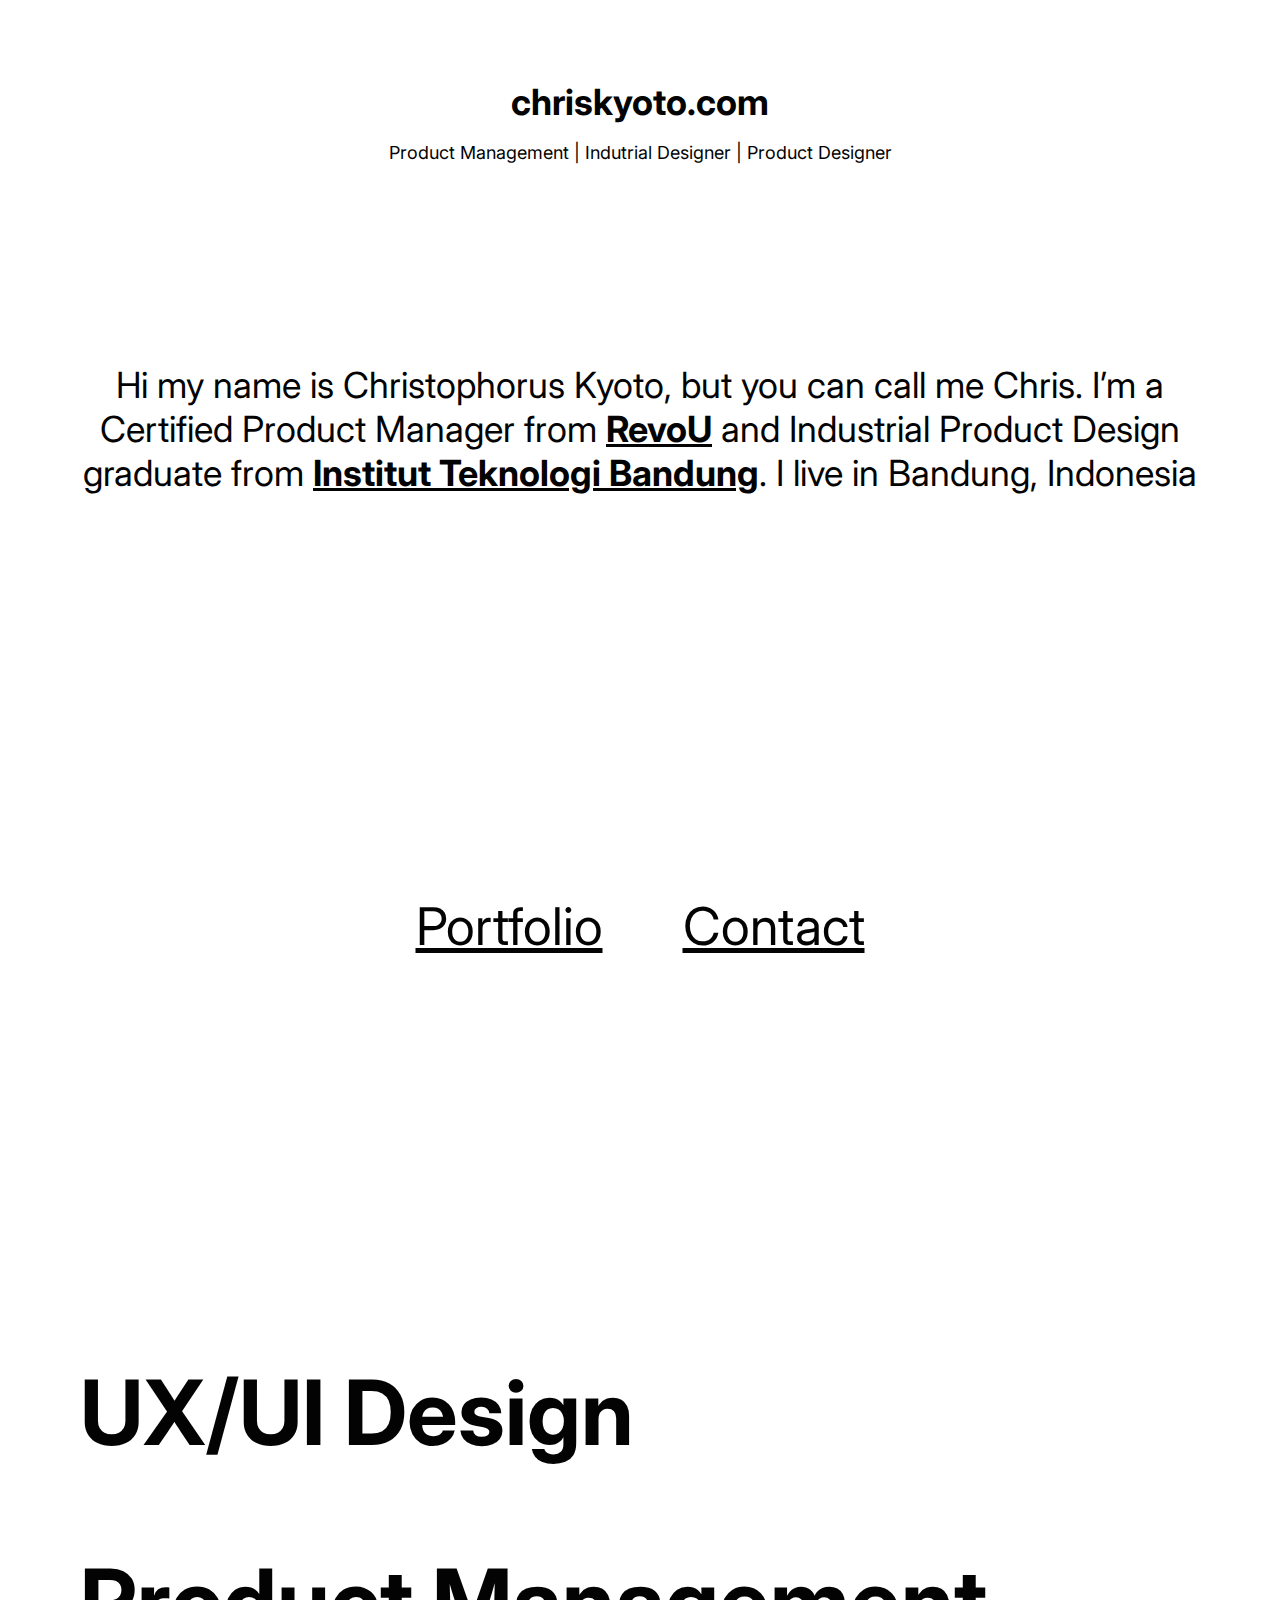
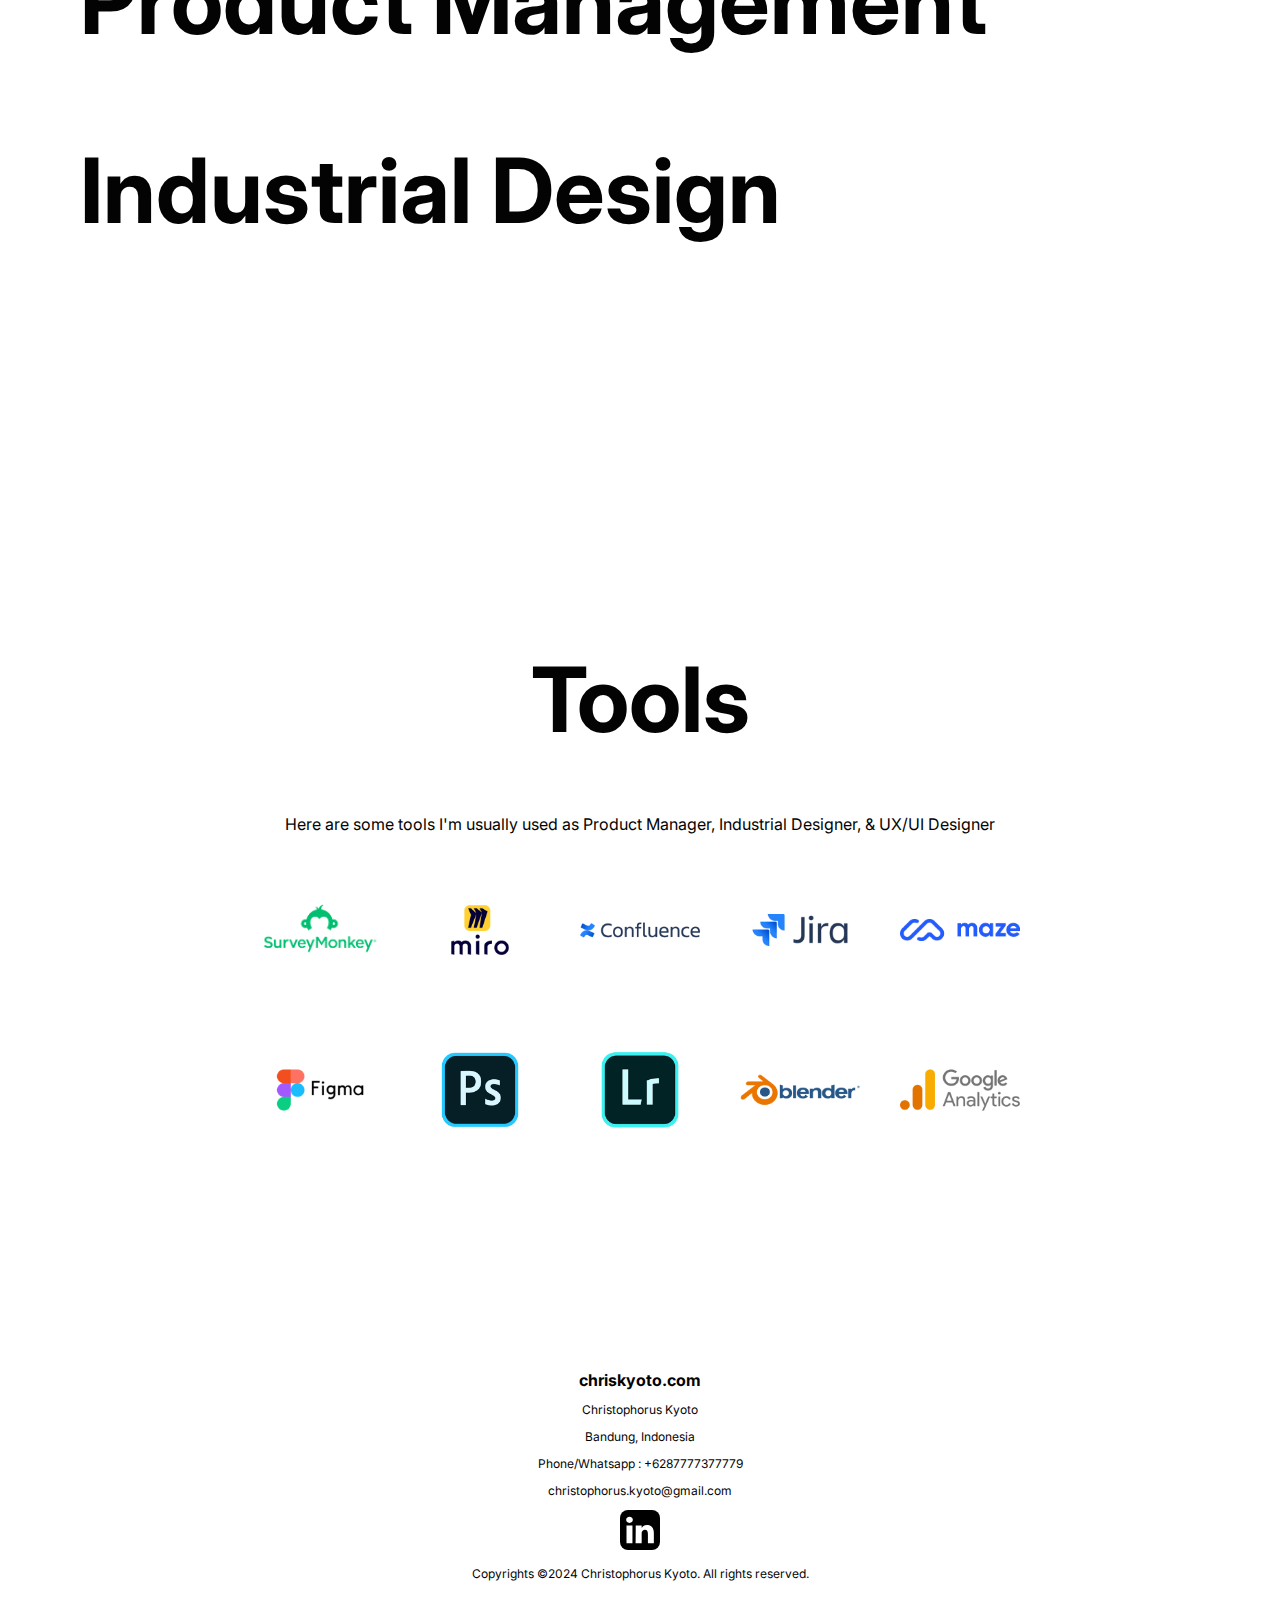
<file: index.html>
<!DOCTYPE html>
<html lang="en">
<head>
    <meta charset="UTF-8">
    <meta http-equiv="X-UA-Compatible" content="IE=edge">
    <meta name="viewport" content="width=device-width, initial-scale=1.0">
    <link href="https://fonts.googleapis.com/css2?family=Inter:wght@100;200;300;400;500;600;700;800;900&display=swap" rel="stylesheet">
    <link rel="shortcut icon" type="x-icon" href="img/">
    <link rel="stylesheet" href="indexstyle.css">
    <title>chriskyoto.com</title>
</head>
<body>
    <header>
        <a href="index.html">chriskyoto.com</a>
        <p>Product Management | Indutrial Designer | Product Designer</p>
    </header>
    <section class="intro">
        <article>Hi my name is Christophorus Kyoto, but you can call me Chris. I’m a Certified Product Manager from <a href="https://revou.co/">RevoU</a> and Industrial Product Design graduate from <a href="https://www.itb.ac.id/">Institut Teknologi Bandung</a>. I live in Bandung, Indonesia</article>
        <nav>
            <a href="index.html#section">Portfolio</a>
            <!-- <a href="index.html#section-2">About Me</a>
            <a href="index#section-3">Article</a> -->
            <a href="index.html#section-4">Contact</a>
        </nav>
    </section>
    <main id="section">
        <a href="uxui.html">UX/UI Design</a>
        <!-- <a href="">Graphic Design</a> -->
        <a href="productmanagement.html">Product Management</a>
        <!-- <a href="">Front End Web</a> -->
        <a href="industrialdesign.html">Industrial Design</a>
        <!-- <a href="logo.html">Logo Design</a>
        <a href="footwear.html">Footwear Design</a>
        <a href="">CMF Design</a>
        <a href="">Automotive Design</a>
        <a href="">Fashion Design</a> -->
    </main>
    <!-- <section id="section-2">
        <div>
            <h1>Work Experience</h1>
            <div>
                <div>
                    <h1>Arteased, Product Manage/Web Designer/Web Programmer - Bandung, Indonesia</h1>
                    <h1>Mei 2023 - Now</h1>
                </div>
                <ul>
                    <li>Product develop with market research for building innovative and problem solving product</li>
                    <li>User research for understanding user behaviours, needs, and motivations</li>
                    <li>Designed complete website for web development</li>
                    <li>Implemented web design by programming using HTML, CSS</li>
                </ul>
            </div>
            <div>
                <div>
                    <h1></h1>
                </div>
            </div>
        </div>
        <div>
            <h1>Education</h1>
            <h1></h1>
        </div>
    </section> -->
    <section class="tools">
        <h1>Tools</h1>
        <p>Here are some tools I'm usually used as Product Manager, Industrial Designer, & UX/UI Designer</p>
        <div class="toolsIcon">
            <img src="img/surveymonkey.png" alt="">
            <img src="img/miro.png" alt="">
            <img src="img/confluence.png" alt="">
            <img src="img/jira.png" alt="">
            <img src="img/maze.png" alt="">
        </div>
        <div class="toolsIcon">
            <img src="img/figma.png" alt="">
            <img src="img/ps.png" alt="">
            <img src="img/lr.png" alt="">
            <img src="img/blender.png" alt="">
            <img src="img/ga.png" alt="">
        </div>
    </section>
    <!-- <section class="article" id="section-3">
        <h1>Article</h1>
        <div>
            <img src="" alt="">
            <p>Why is it important to apply your design on mock up</p>
        </div>
        <div>
            <img src="" alt="">
            <p></p>
        </div>
        <div>
            <img src="" alt="">
            <p></p>
        </div>
    </section> -->
    <!-- <section>
        <h1>Talks</h1>
    </section> -->
    <!-- <section>
        <form action="" id="section-4">
            <h2>Let's collaborate</h2>
            <h4>Your Full Name</h4>
            <input type="text" name="" id="">
            <h4>Email</h4>
            <input type="email" name="" id="">
            <h4>Phone Number</h4>
            <input type="number" name="" id="">
            <h4>Country (domicile)</h4>
            <input type="dropdown" name="" id="">
            <h4>Type of project you offering</h4>
            <input type="text" name="" id="">
            <h4>Company/Institutions</h4>
            <input type="text" name="" id="">
            <h4>Explain your offer</h4>
            <input type="text" name="" id="">
        </form>
    </section> -->
    <footer>
        <a href="index.html">chriskyoto.com</a>
        <p>Christophorus Kyoto</p>
        <p>Bandung, Indonesia</p>
        <p>Phone/Whatsapp : +6287777377779</p>
        <p>christophorus.kyoto@gmail.com</p>
        <a href="https://www.linkedin.com/in/chriskyoto/"><img src="img/linkedinicon.svg" class="linkedinIcon" alt=""></a>
        <p>Copyrights ©2024 Christophorus Kyoto. All rights reserved.</p>
    </footer>
</body>
</html>
</file>
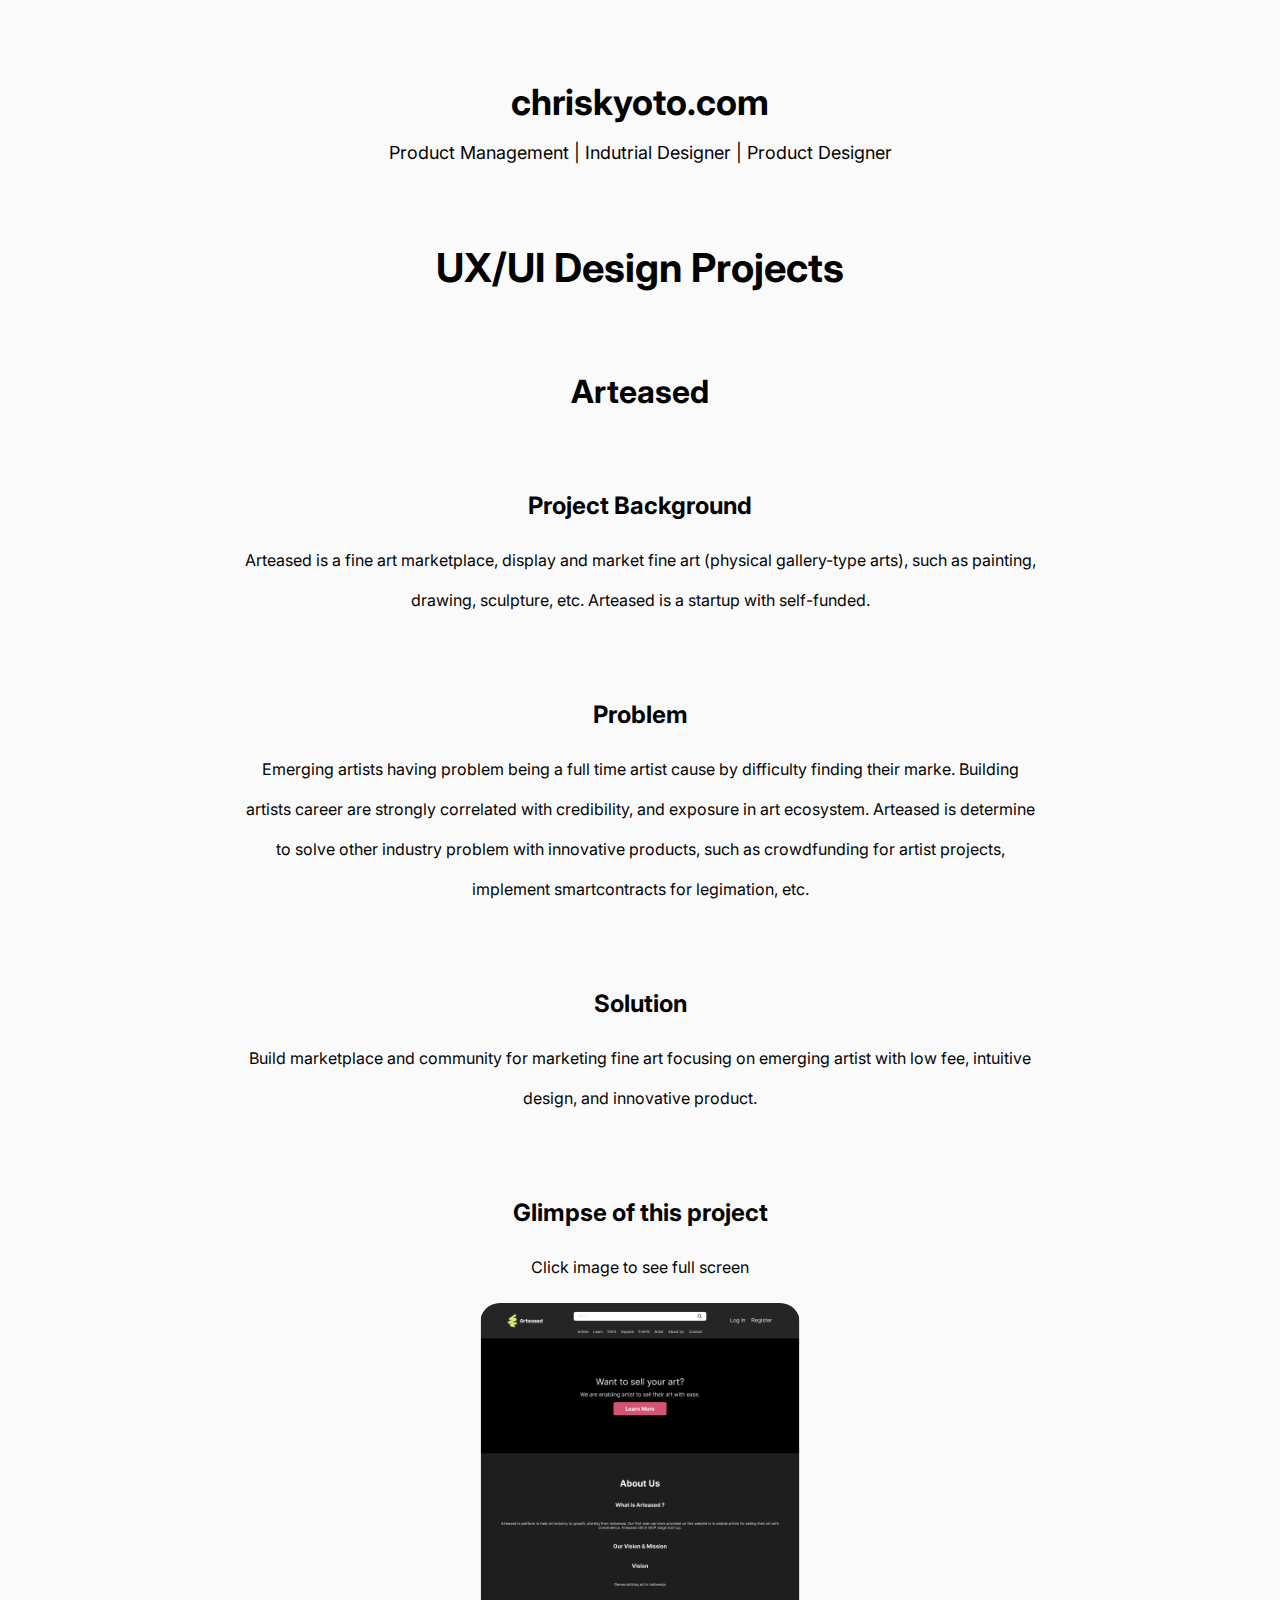
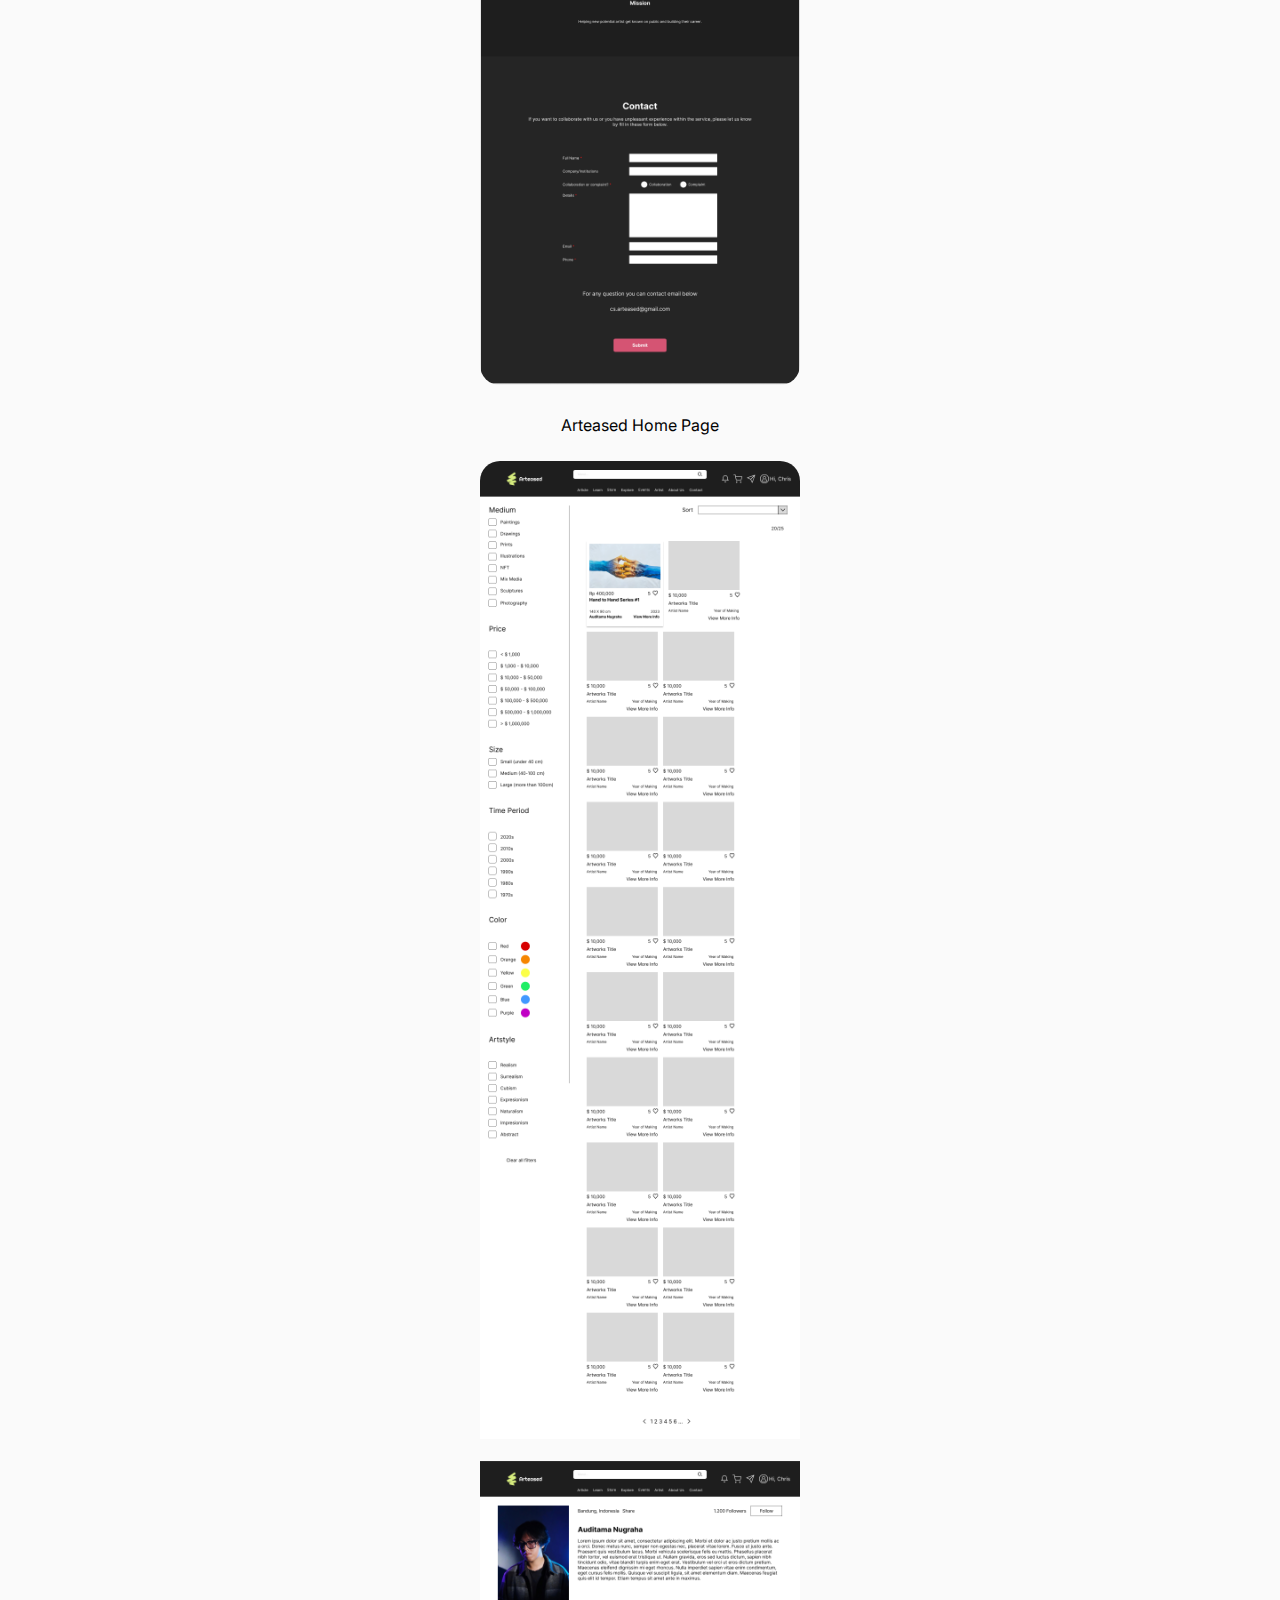
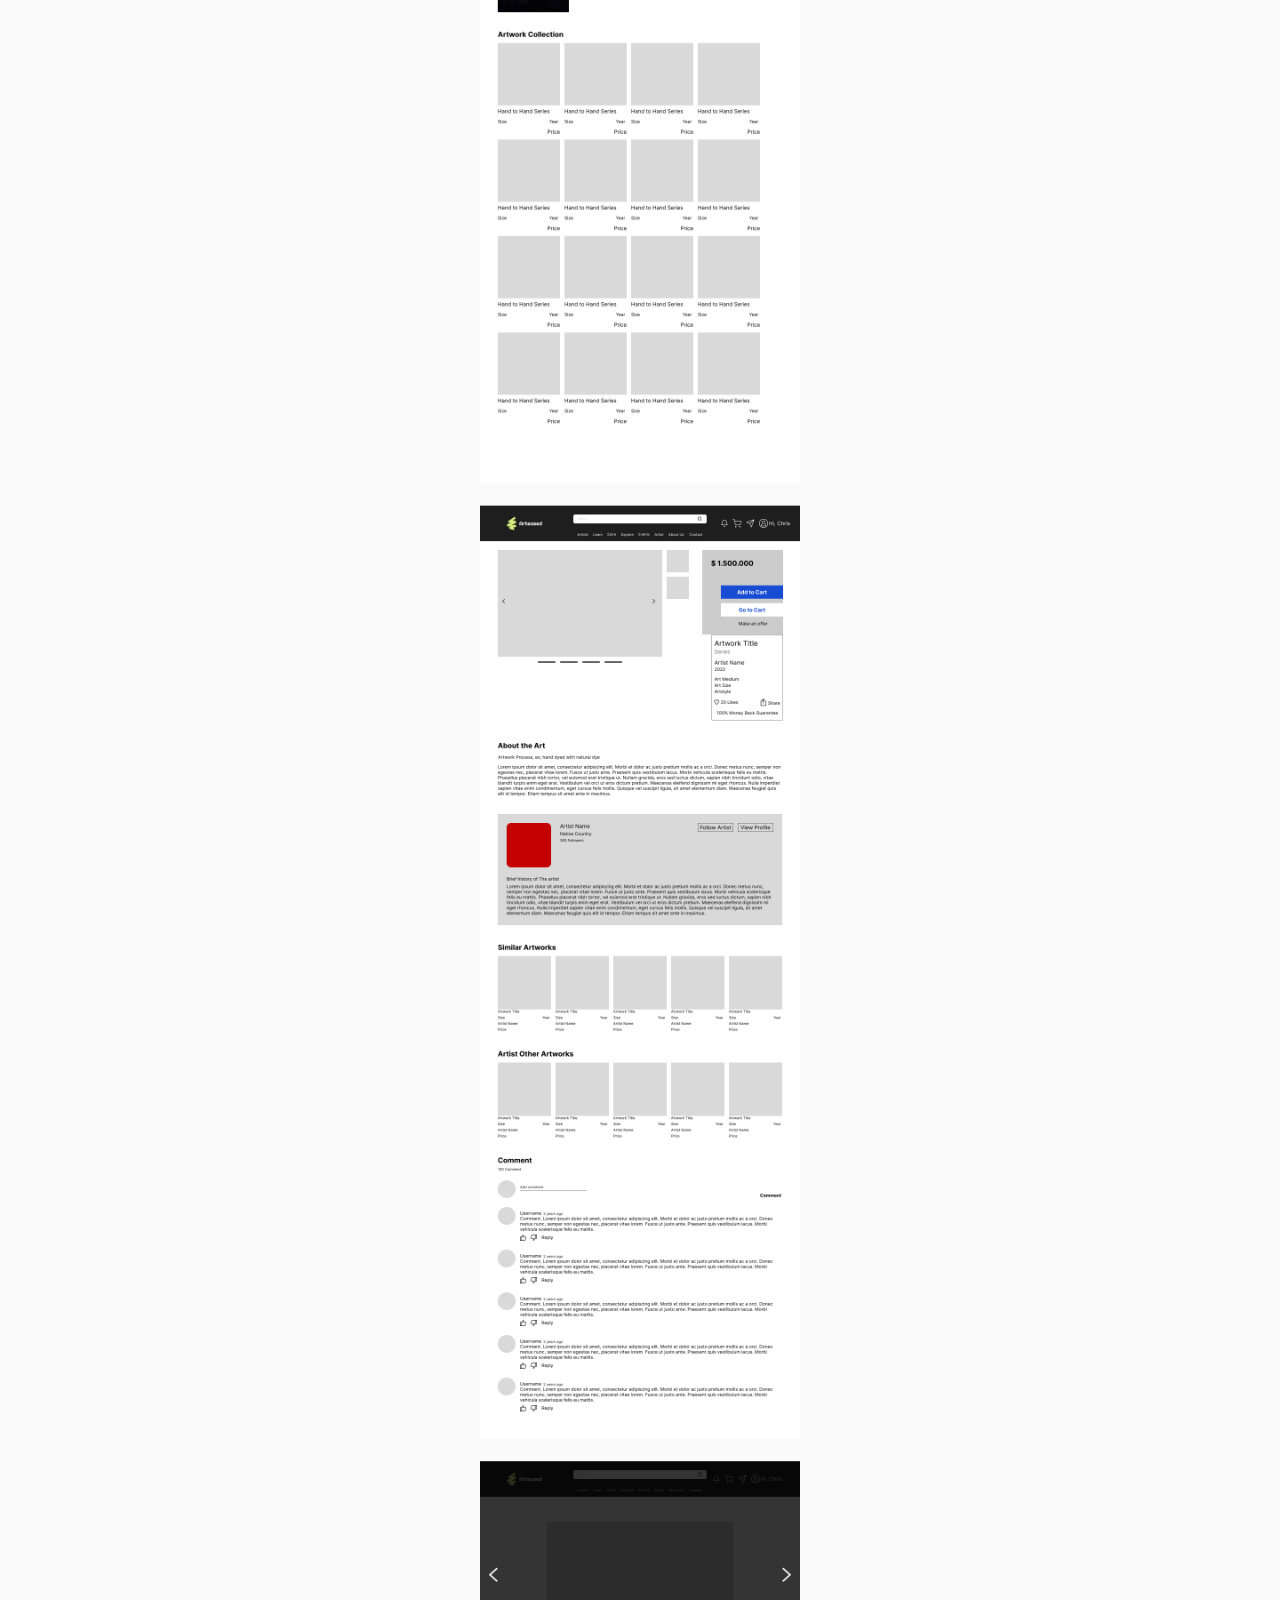
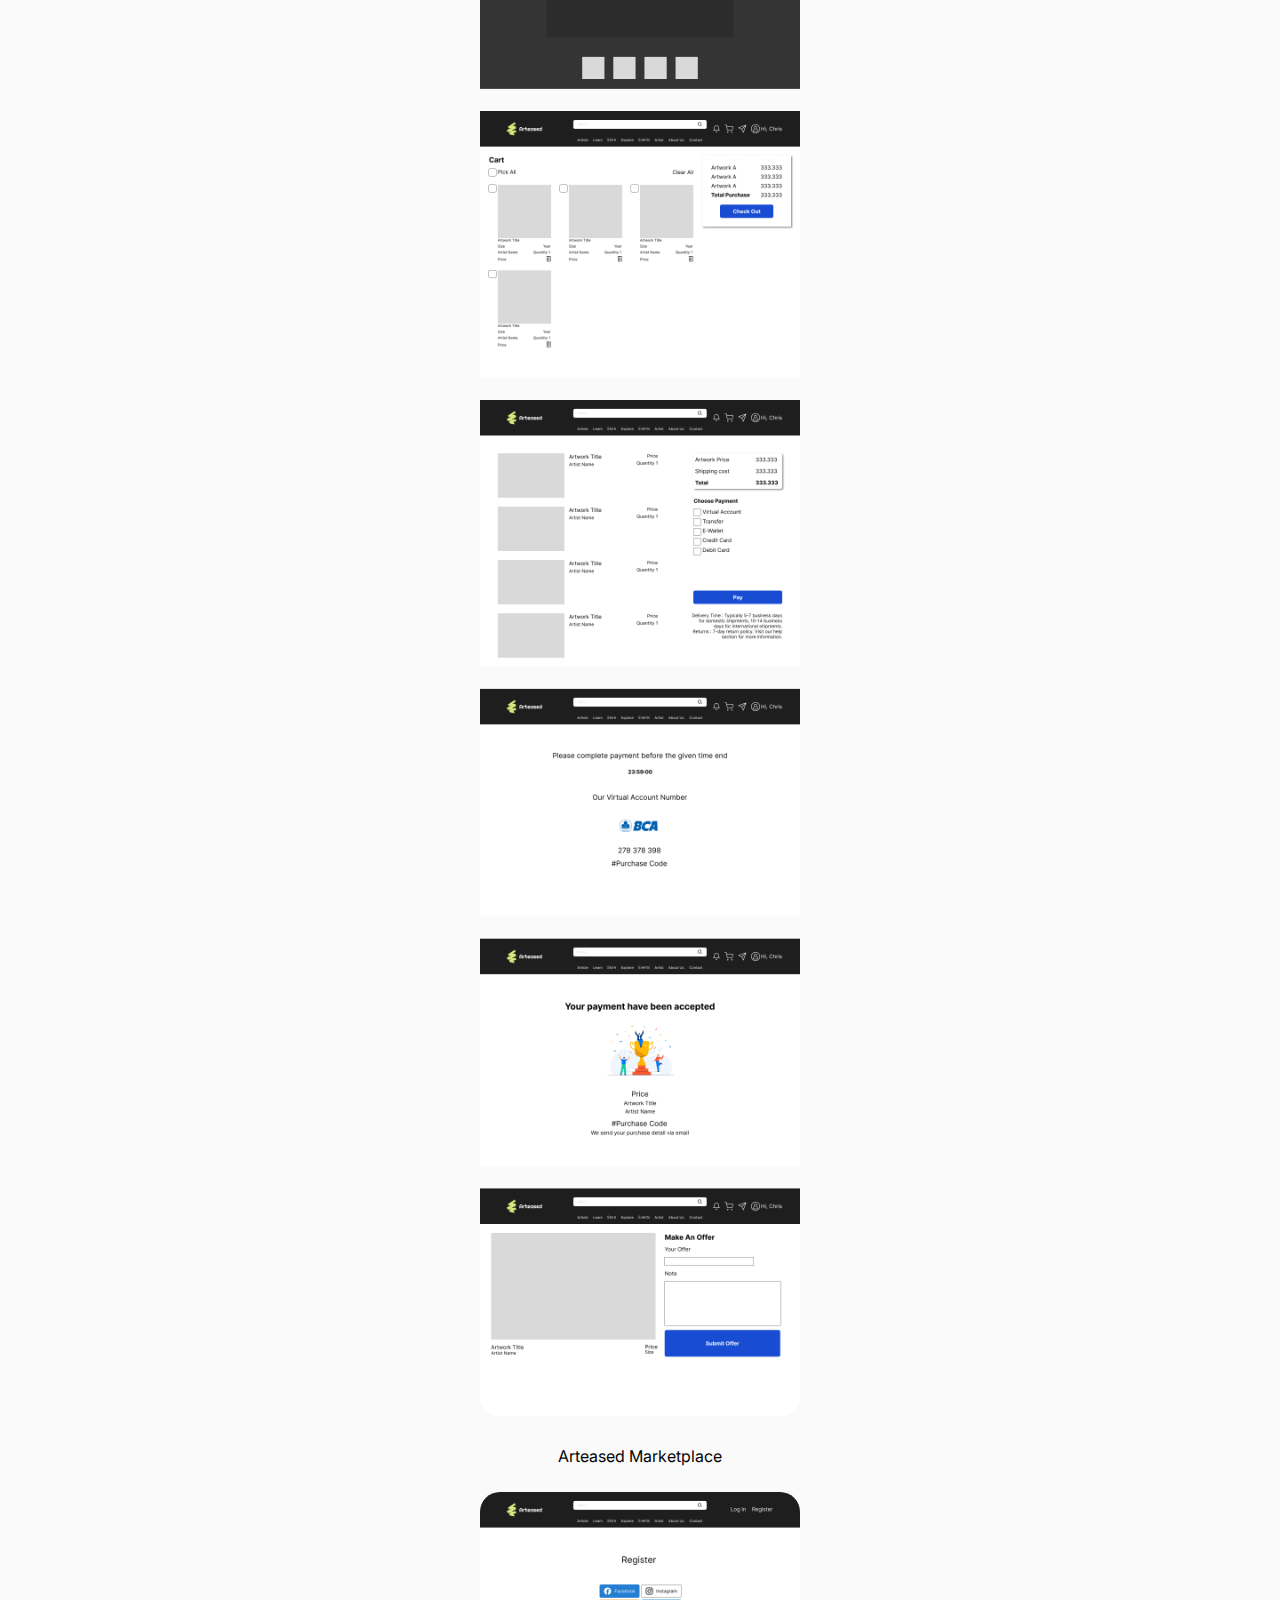
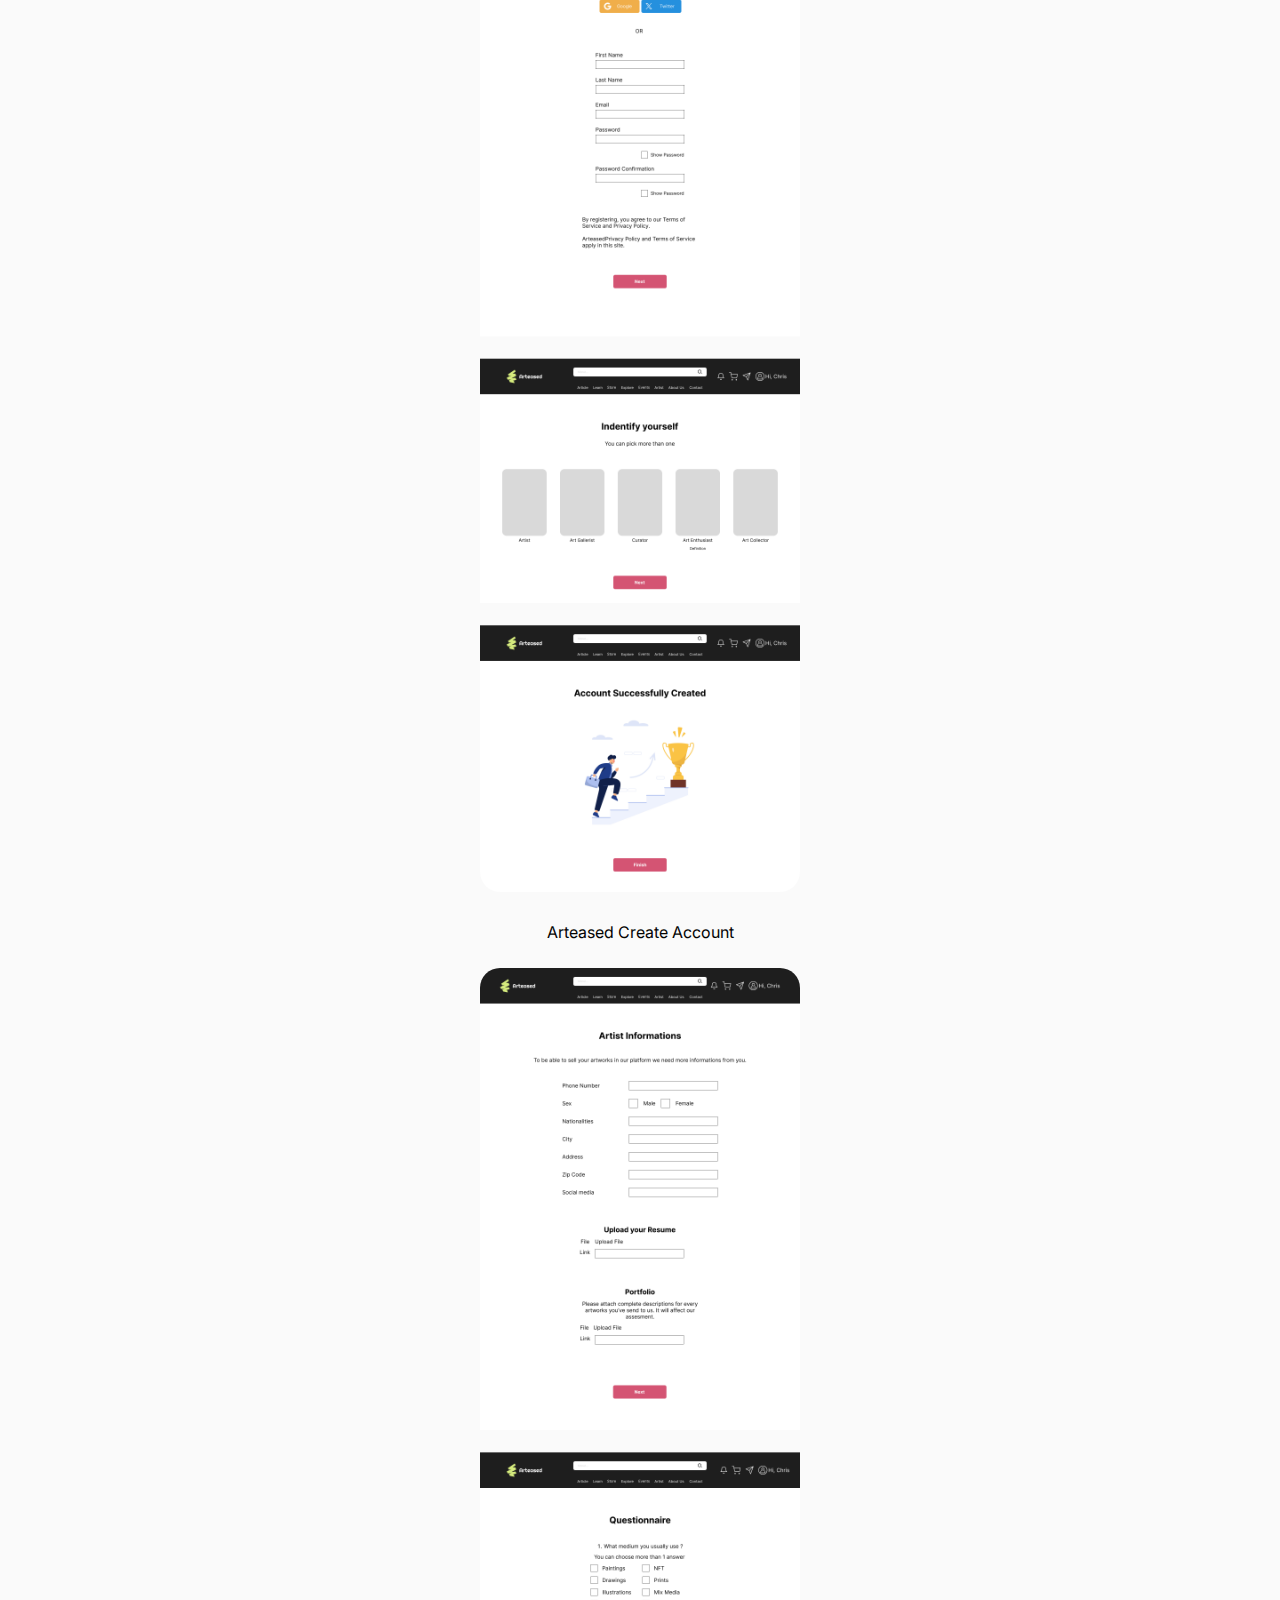
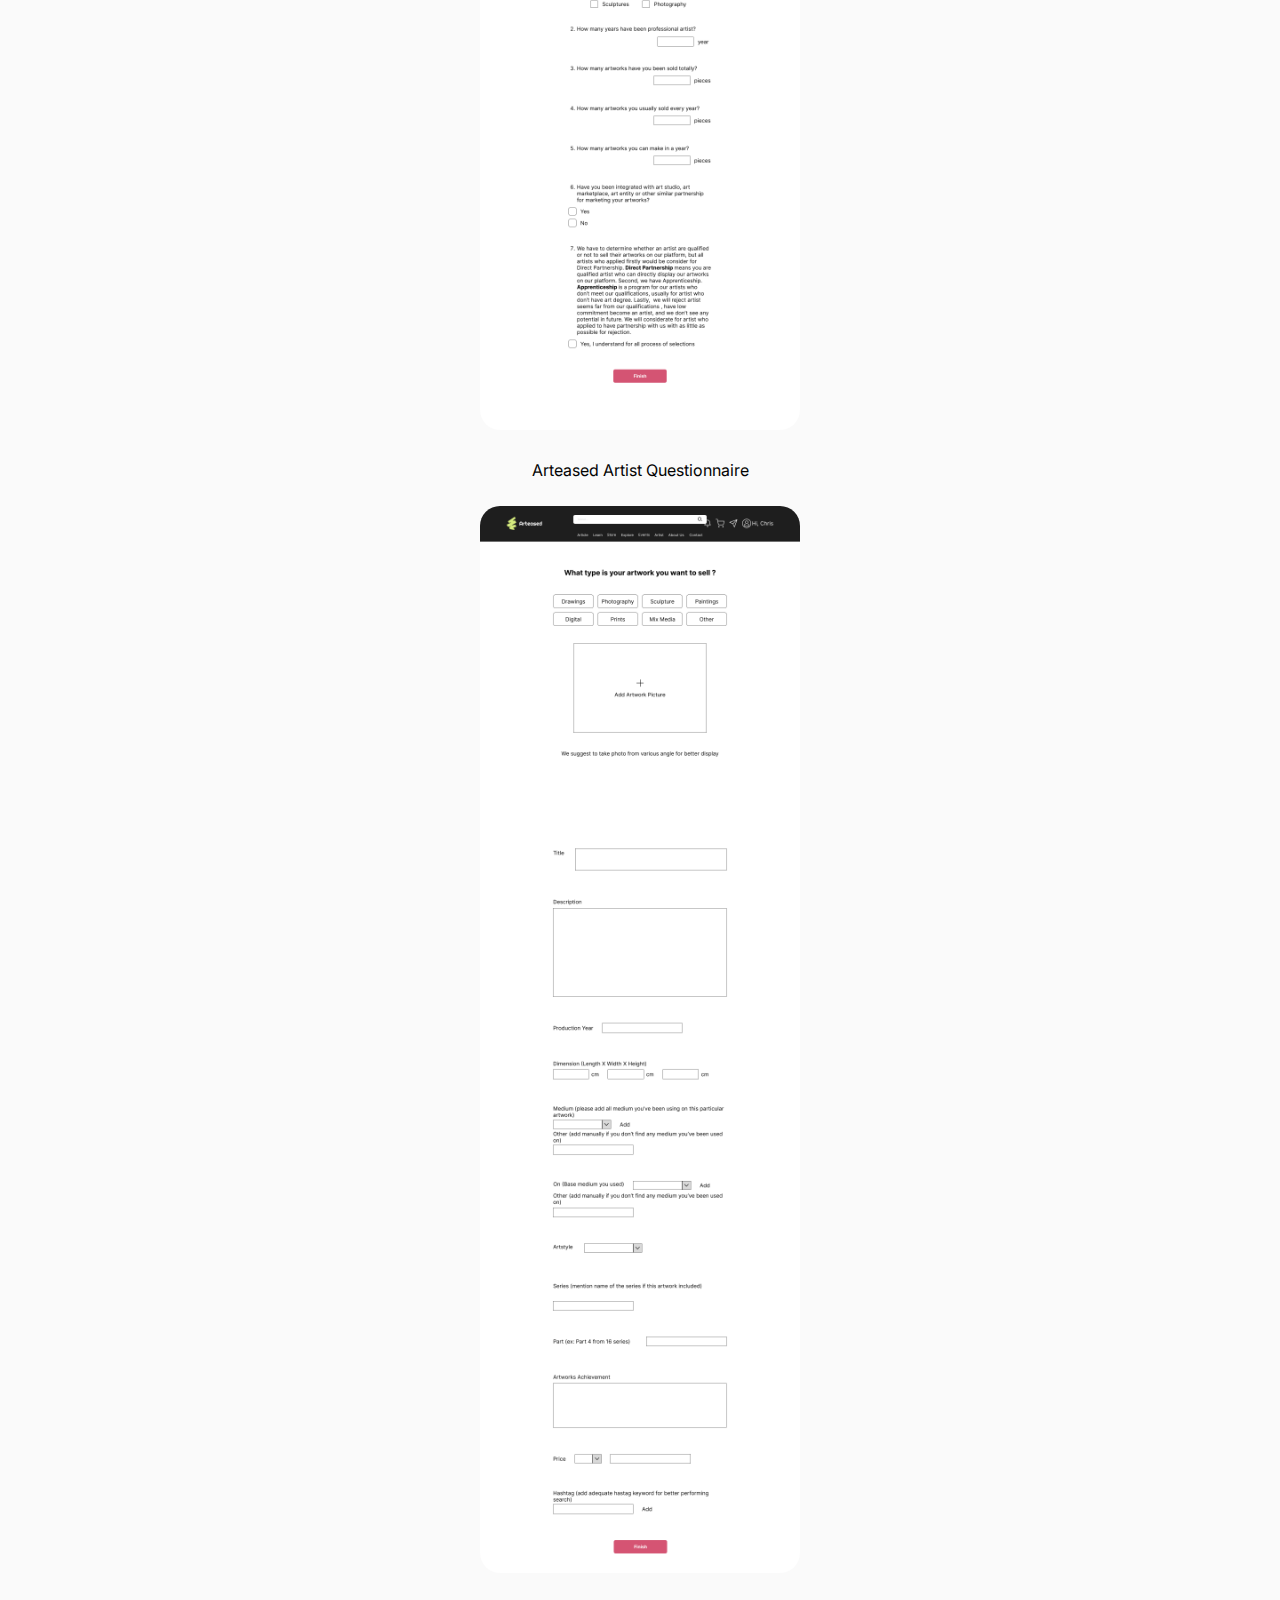
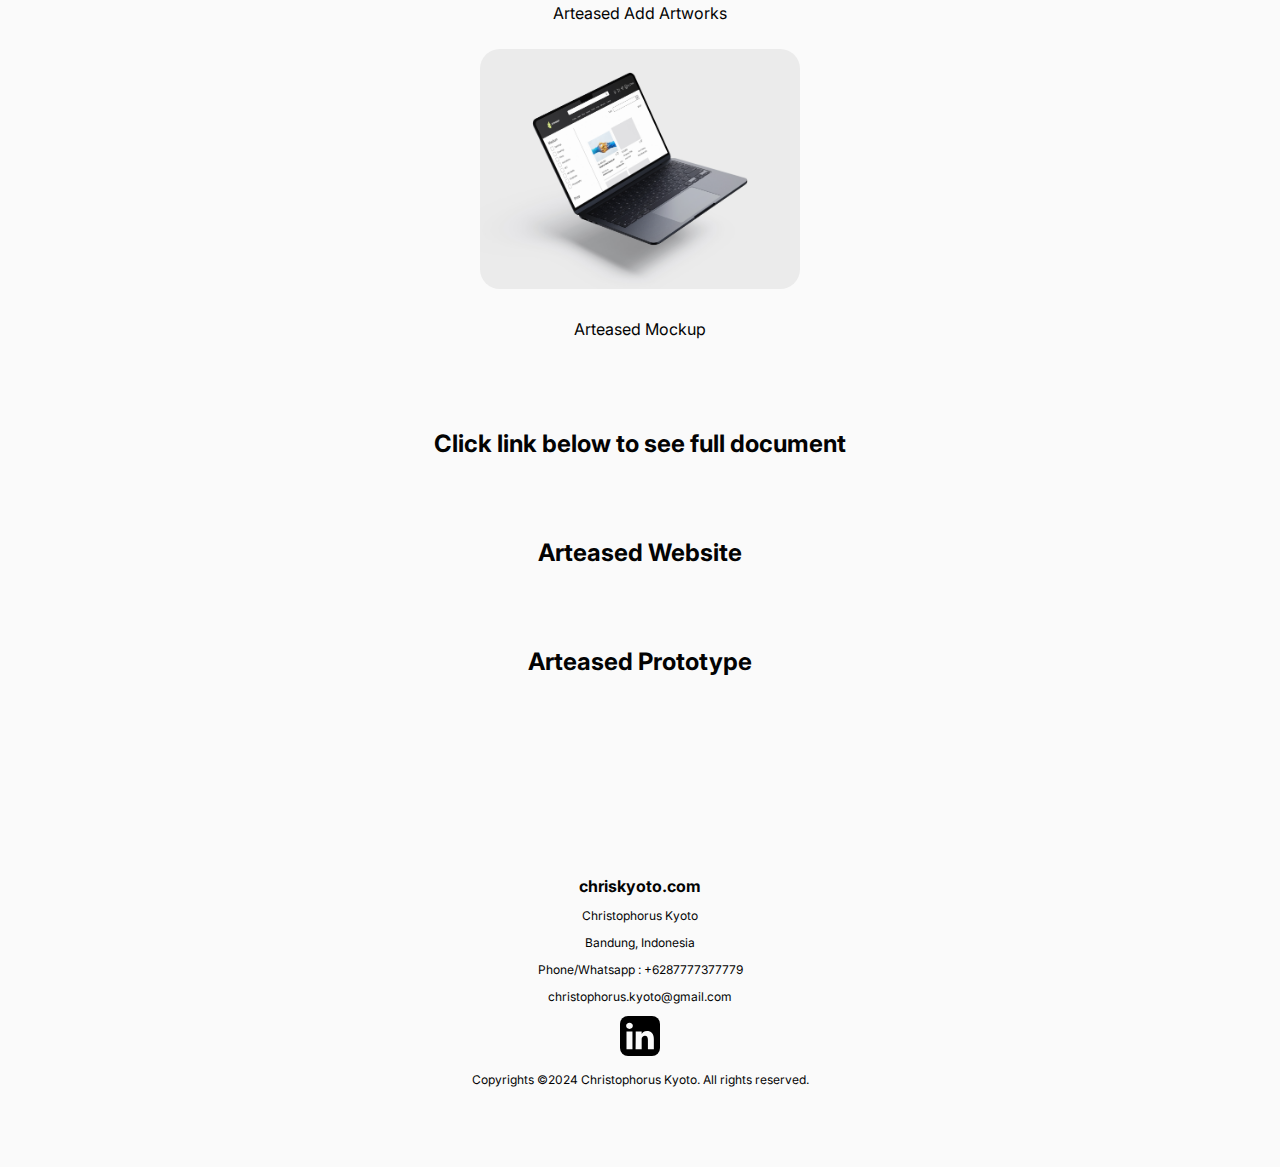
<file: arteaseduxui.html>
<!DOCTYPE html>
<html lang="en">
<head>
    <meta charset="UTF-8">
    <meta http-equiv="X-UA-Compatible" content="IE=edge">
    <meta name="viewport" content="width=device-width, initial-scale=1.0">
    <link href="https://fonts.googleapis.com/css2?family=Inter:wght@100;200;300;400;500;600;700;800;900&display=swap" rel="stylesheet">
    <link rel="shortcut icon" type="x-icon" href="img/">
    <link rel="stylesheet" href="matery.css">
    <title>chriskyoto.com</title>
</head>
<body>
    <header>
        <a href="index.html">chriskyoto.com</a>
        <p>Product Management | Indutrial Designer | Product Designer</p>
    </header>
    <main>
        <section>
            <a href="uxui.html" class="anchor">UX/UI Design Projects</a>
            <h1>Arteased</h1>
        </section>
        <section>
            <h2>Project Background</h2>
            <p>Arteased is a fine art marketplace, display and market fine art (physical gallery-type arts), such as painting, drawing, sculpture, etc. Arteased is a startup with self-funded.</p>
        </section>
        <section>
            <h2>Problem</h2>
            <p>Emerging artists having problem being a full time artist cause by difficulty finding their marke. Building artists career are strongly correlated with credibility, and exposure in art ecosystem. Arteased is determine to solve other industry problem with innovative products, such as crowdfunding for artist projects, implement smartcontracts for legimation, etc.</p>
        </section>
        <section>
            <h2>Solution</h2>
            <p>Build marketplace and community for marketing fine art focusing on emerging artist with low fee, intuitive design, and innovative product.</p>
        </section>
        <section>
            <h2>Glimpse of this project</h2>
            <p>Click image to see full screen</p>
            <div class="img">
                <img src="img/arteaseddesktophomepage.jpg" alt="">
                <p>Arteased Home Page</p>
                <img src="img/arteasedbuyartworks.png" alt="">
                <p>Arteased Marketplace</p>
                <img src="img/arteasedcreateaccount.png" alt="">
                <p>Arteased Create Account</p>
                <img src="img/arteasedartistquestionaire.png" alt="">
                <p>Arteased Artist Questionnaire</p>
                <img src="img/arteasedaddartwork.jpg" alt="">
                <p>Arteased Add Artworks</p>
                <!-- <img src="" alt="">
                <p>Arteased Video/Animation</p> -->
                <img src="img/arteasedexploremockup.jpg" alt="">
                <p>Arteased Mockup</p>
            </div>
        </section>
        <div class="link">
            <h2>Click link below to see full document</h2>
            <a href="https://www.arteased.id/">Arteased Website</a>
            <a href="">Arteased Prototype</a>
        </div>
    </main>
    <footer>
        <a href="index.html">chriskyoto.com</a>
        <p>Christophorus Kyoto</p>
        <p>Bandung, Indonesia</p>
        <p>Phone/Whatsapp : +6287777377779</p>
        <p>christophorus.kyoto@gmail.com</p>
        <a href="https://www.linkedin.com/in/chriskyoto/"><img src="img/linkedinicon.svg" class="linkedinIcon" alt=""></a>
        <p>Copyrights ©2024 Christophorus Kyoto. All rights reserved.</p>
    </footer>
</body>
</html>
</file>
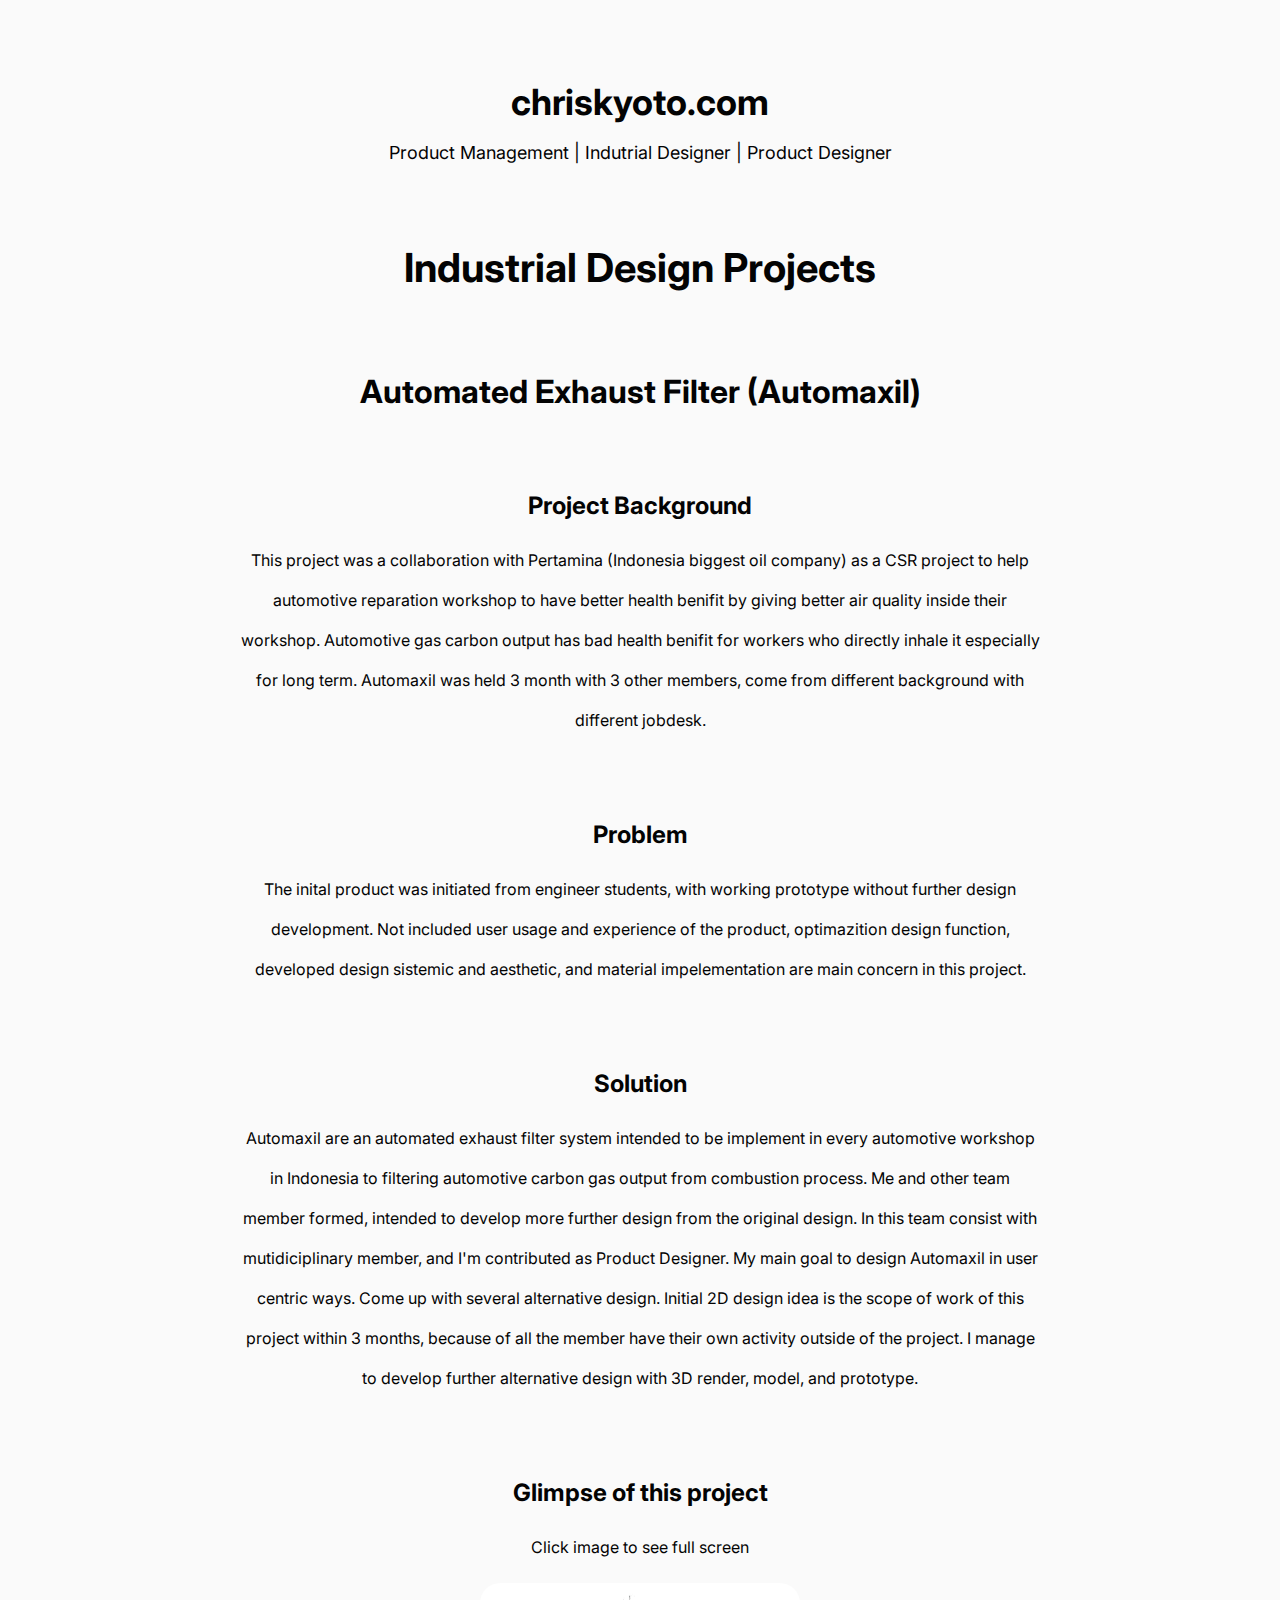
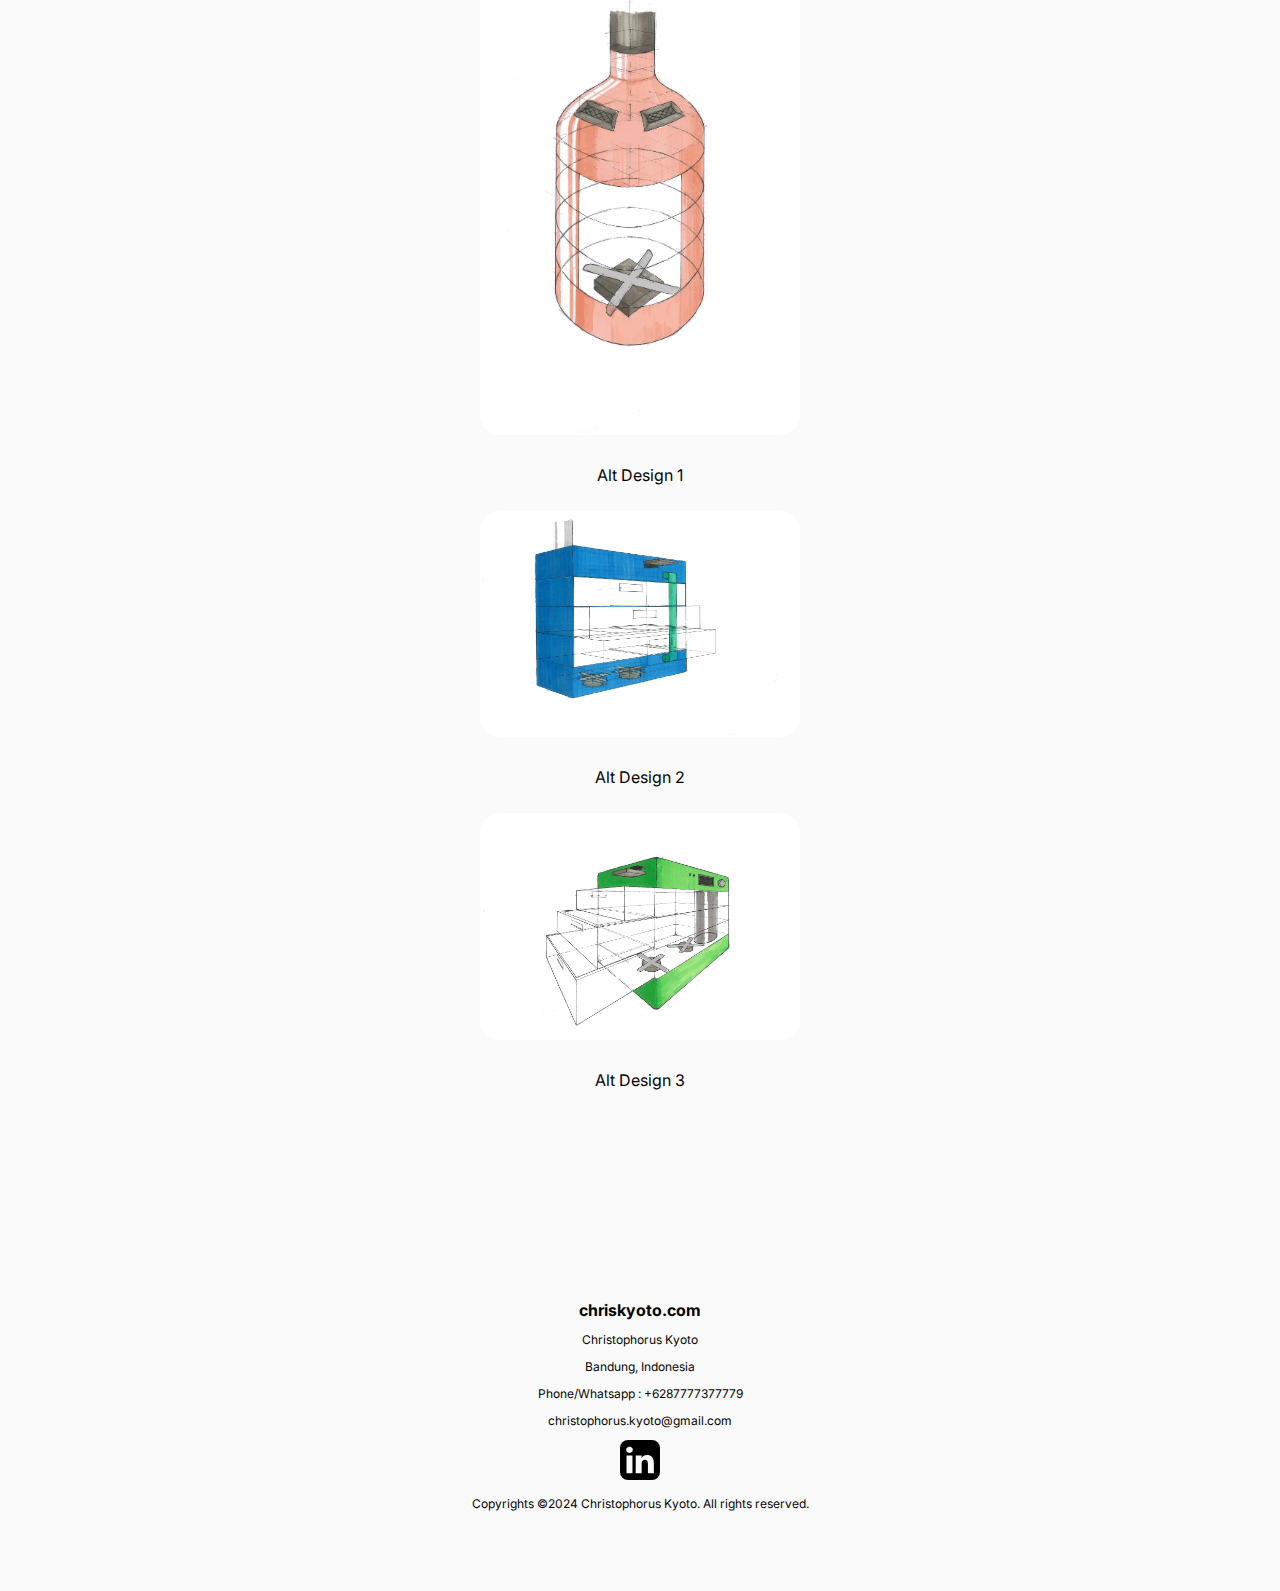
<file: automaxil.html>
<!DOCTYPE html>
<html lang="en">
<head>
    <meta charset="UTF-8">
    <meta http-equiv="X-UA-Compatible" content="IE=edge">
    <meta name="viewport" content="width=device-width, initial-scale=1.0">
    <link href="https://fonts.googleapis.com/css2?family=Inter:wght@100;200;300;400;500;600;700;800;900&display=swap" rel="stylesheet">
    <link rel="shortcut icon" type="x-icon" href="img/">
    <link rel="stylesheet" href="matery.css">
    <title>chriskyoto.com</title>
</head>
<body>
    <header>
        <a href="index.html">chriskyoto.com</a>
        <p>Product Management | Indutrial Designer | Product Designer</p>
    </header>
    <main>
        <section>
            <a href="industrialdesign.html" class="anchor">Industrial Design Projects</a>
            <h1>Automated Exhaust Filter (Automaxil)</h1>
        </section>
        <section>
            <h2>Project Background</h2>
            <p>This project was a collaboration with Pertamina (Indonesia biggest oil company) as a CSR project to help automotive reparation workshop to have better health benifit by giving better air quality inside their workshop. Automotive gas carbon output has bad health benifit for workers who directly inhale it especially for long term.  Automaxil was held 3 month with 3 other members, come from different background with different jobdesk.</p>
        </section>
        <section>
            <h2>Problem</h2>
            <p>The inital product was initiated from engineer students, with working prototype without further design development. Not included user usage and experience of the product, optimazition design function, developed design sistemic and aesthetic, and material impelementation are main concern in this project.</p>
        </section>
        <section>
            <h2>Solution</h2>
            <p>Automaxil are an automated exhaust filter system intended to be implement in every automotive workshop in Indonesia to filtering automotive carbon gas output from combustion process. Me and other team member formed, intended to develop more further design from the original design. In this team consist with mutidiciplinary member, and I'm contributed as Product Designer. My main goal to design Automaxil in user centric ways. Come up with several alternative design. Initial 2D design idea is the scope of work of this project within 3 months, because of all the member have their own activity outside of the project. I manage to develop further alternative design with 3D render, model, and prototype.</p>
        </section>
        <section>
            <h2>Glimpse of this project</h2>
            <p>Click image to see full screen</p>
            <div class="img">
                <img src="img/automaxilalternativedesign1edited.jpg" alt="">
                <p>Alt Design 1</p>
                <img src="img/automaxilalternativedesign2edited.jpg" alt="">
                <p>Alt Design 2</p>
                <img src="img/automaxilalternative design3edited.jpg" alt="">
                <p>Alt Design 3</p>
                <!-- <img src="" alt="">
                <p>Final Design 3D Render</p>
                <img src="" alt="">
                <p>Prototype</p> -->
            </div>
        </section>
        <!-- <div class="link">
            <h2>Click link below to see full document</h2>
            <a href=""></a>
        </div> -->
    </main>
    <footer>
        <a href="index.html">chriskyoto.com</a>
        <p>Christophorus Kyoto</p>
        <p>Bandung, Indonesia</p>
        <p>Phone/Whatsapp : +6287777377779</p>
        <p>christophorus.kyoto@gmail.com</p>
        <a href="https://www.linkedin.com/in/chriskyoto/"><img src="img/linkedinicon.svg" class="linkedinIcon" alt=""></a>
        <p>Copyrights ©2024 Christophorus Kyoto. All rights reserved.</p>
    </footer>
</body>
</html>
</file>
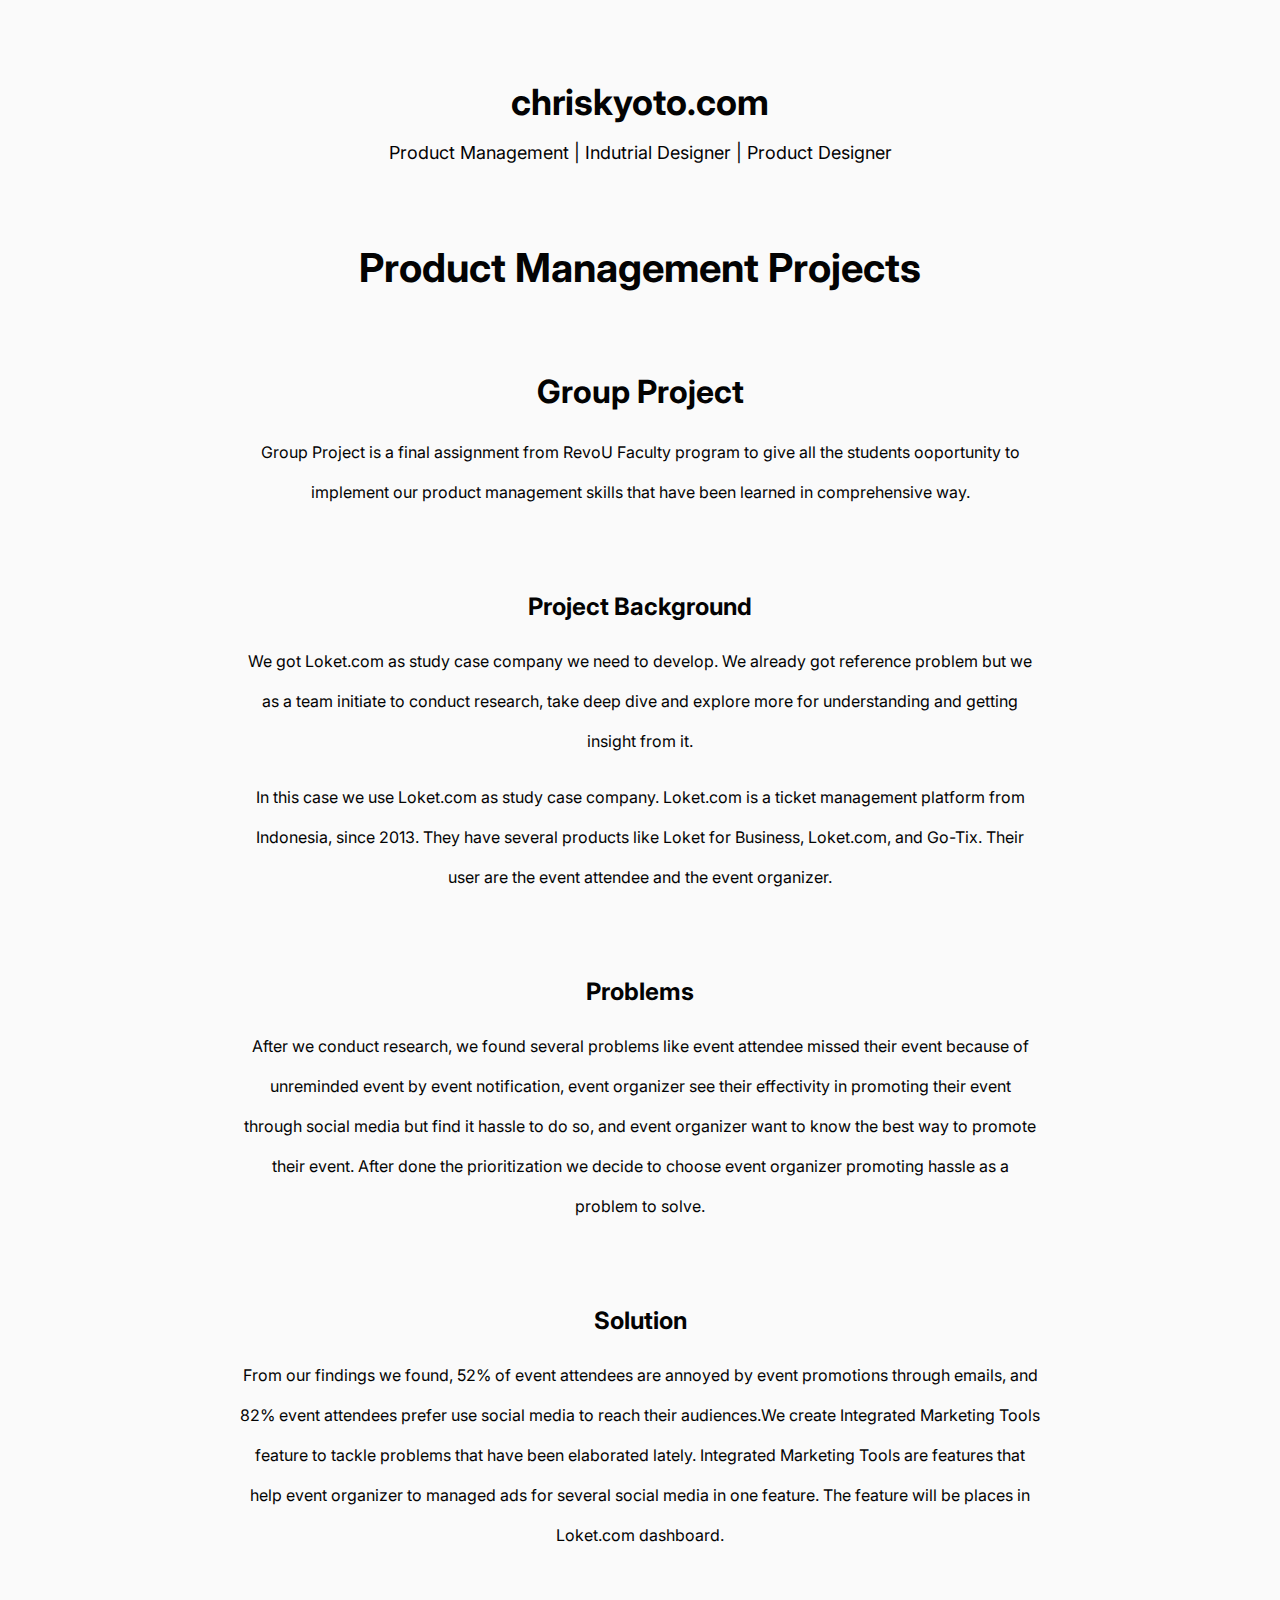
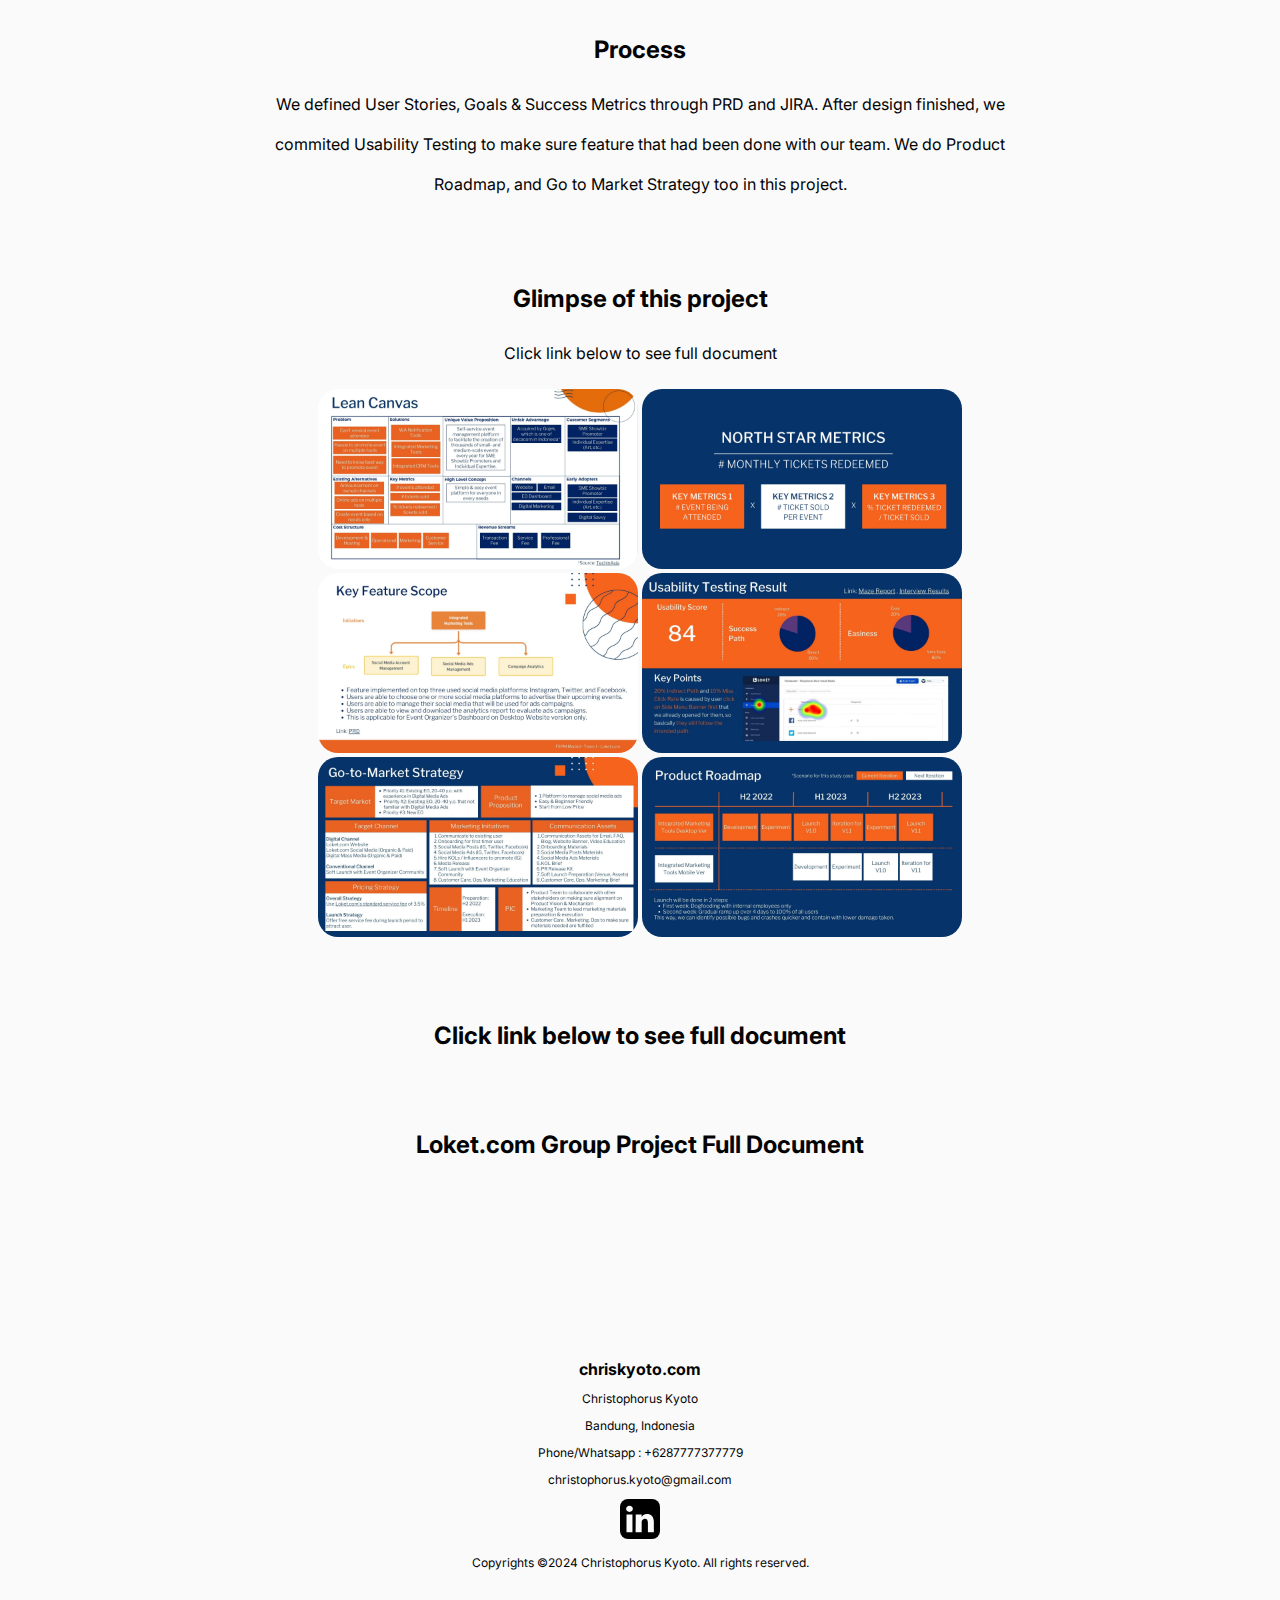
<file: groupproject.html>
<!DOCTYPE html>
<html lang="en">
<head>
    <meta charset="UTF-8">
    <meta http-equiv="X-UA-Compatible" content="IE=edge">
    <meta name="viewport" content="width=device-width, initial-scale=1.0">
    <link href="https://fonts.googleapis.com/css2?family=Inter:wght@100;200;300;400;500;600;700;800;900&display=swap" rel="stylesheet">
    <link rel="shortcut icon" type="x-icon" href="img/">
    <link rel="stylesheet" href="matery.css">
    <title>chriskyoto.com</title>
</head>
<body>
    <header>
        <a href="index.html">chriskyoto.com</a>
        <p>Product Management | Indutrial Designer | Product Designer</p>
    </header>
    <main>
        <section>
            <a href="productmanagement.html" class="anchor">Product Management Projects</a>
            <h1>Group Project</h1>
            <p>Group Project is a final assignment from RevoU Faculty program to give all the students ooportunity to implement our product management skills that have been learned in comprehensive way.</p>
        </section>
        <section>
            <h2>Project Background</h2>
            <p>We got Loket.com as study case company we need to develop. We already got reference problem but we as a team initiate to conduct research, take deep dive and explore more for understanding and getting insight from it.</p>
            <p>In this case we use Loket.com as study case company. Loket.com is a ticket management platform from Indonesia, since 2013. They have several products like Loket for Business, Loket.com, and Go-Tix. Their user are the event attendee and the event organizer.</p>
        </section>
        <section>
            <h2>Problems</h2>
            <p>After we conduct research, we found several problems like event attendee missed their event because of unreminded event by event notification, event organizer see their effectivity in promoting their event through social media but find it hassle to do so, and event organizer want to know the best way to promote their event. After done the prioritization we decide to choose event organizer promoting hassle as a problem to solve.</p>
        </section>
        <section>
            <h2>Solution</h2>
            <p>From our findings we found, 52% of event attendees are annoyed by event promotions through emails, and 82% event attendees prefer use social media to reach their audiences.We create Integrated Marketing Tools feature to tackle problems that have been elaborated lately. Integrated Marketing Tools are features that help event organizer to managed ads for several social media in one feature. The feature will be places in Loket.com dashboard. </p>
        </section>
        <section>
            <h2>Process</h2>
            <p>We defined User Stories, Goals & Success Metrics through PRD and JIRA. After design finished, we commited Usability Testing to make sure feature that had been done with our team. We do Product Roadmap, and Go to Market Strategy too in this project.</p>
        </section>
        <section>
            <h2>Glimpse of this project</h2>
            <p>Click link below to see full document</p>
            <div class="img">
                <img src="img/groupproject1.jpg" alt="">
                <img src="img/groupproject2.jpg" alt="">
                <img src="img/groupproject3.jpg" alt="">
                <img src="img/groupproject4.jpg" alt="">
                <img src="img/groupproject5.jpg" alt="">
                <img src="img/groupproject6.jpg" alt="">
            </div>
        </section>
        <div class="link">
            <h2>Click link below to see full document</h2>
            <a href="https://www.canva.com/design/DAFHbUdsCpM/JqwdiKyTXVUx-6vZa5ePCg/edit?utm_content=DAFHbUdsCpM&utm_campaign=designshare&utm_medium=link2&utm_source=sharebutton">Loket.com Group Project Full Document</a>
        </div>
    </main>
    <footer>
        <a href="index.html">chriskyoto.com</a>
        <p>Christophorus Kyoto</p>
        <p>Bandung, Indonesia</p>
        <p>Phone/Whatsapp : +6287777377779</p>
        <p>christophorus.kyoto@gmail.com</p>
        <a href="https://www.linkedin.com/in/chriskyoto/"><img src="img/linkedinicon.svg" class="linkedinIcon" alt=""></a>
        <p>Copyrights ©2024 Christophorus Kyoto. All rights reserved.</p>
    </footer>
</body>
</html>
</file>
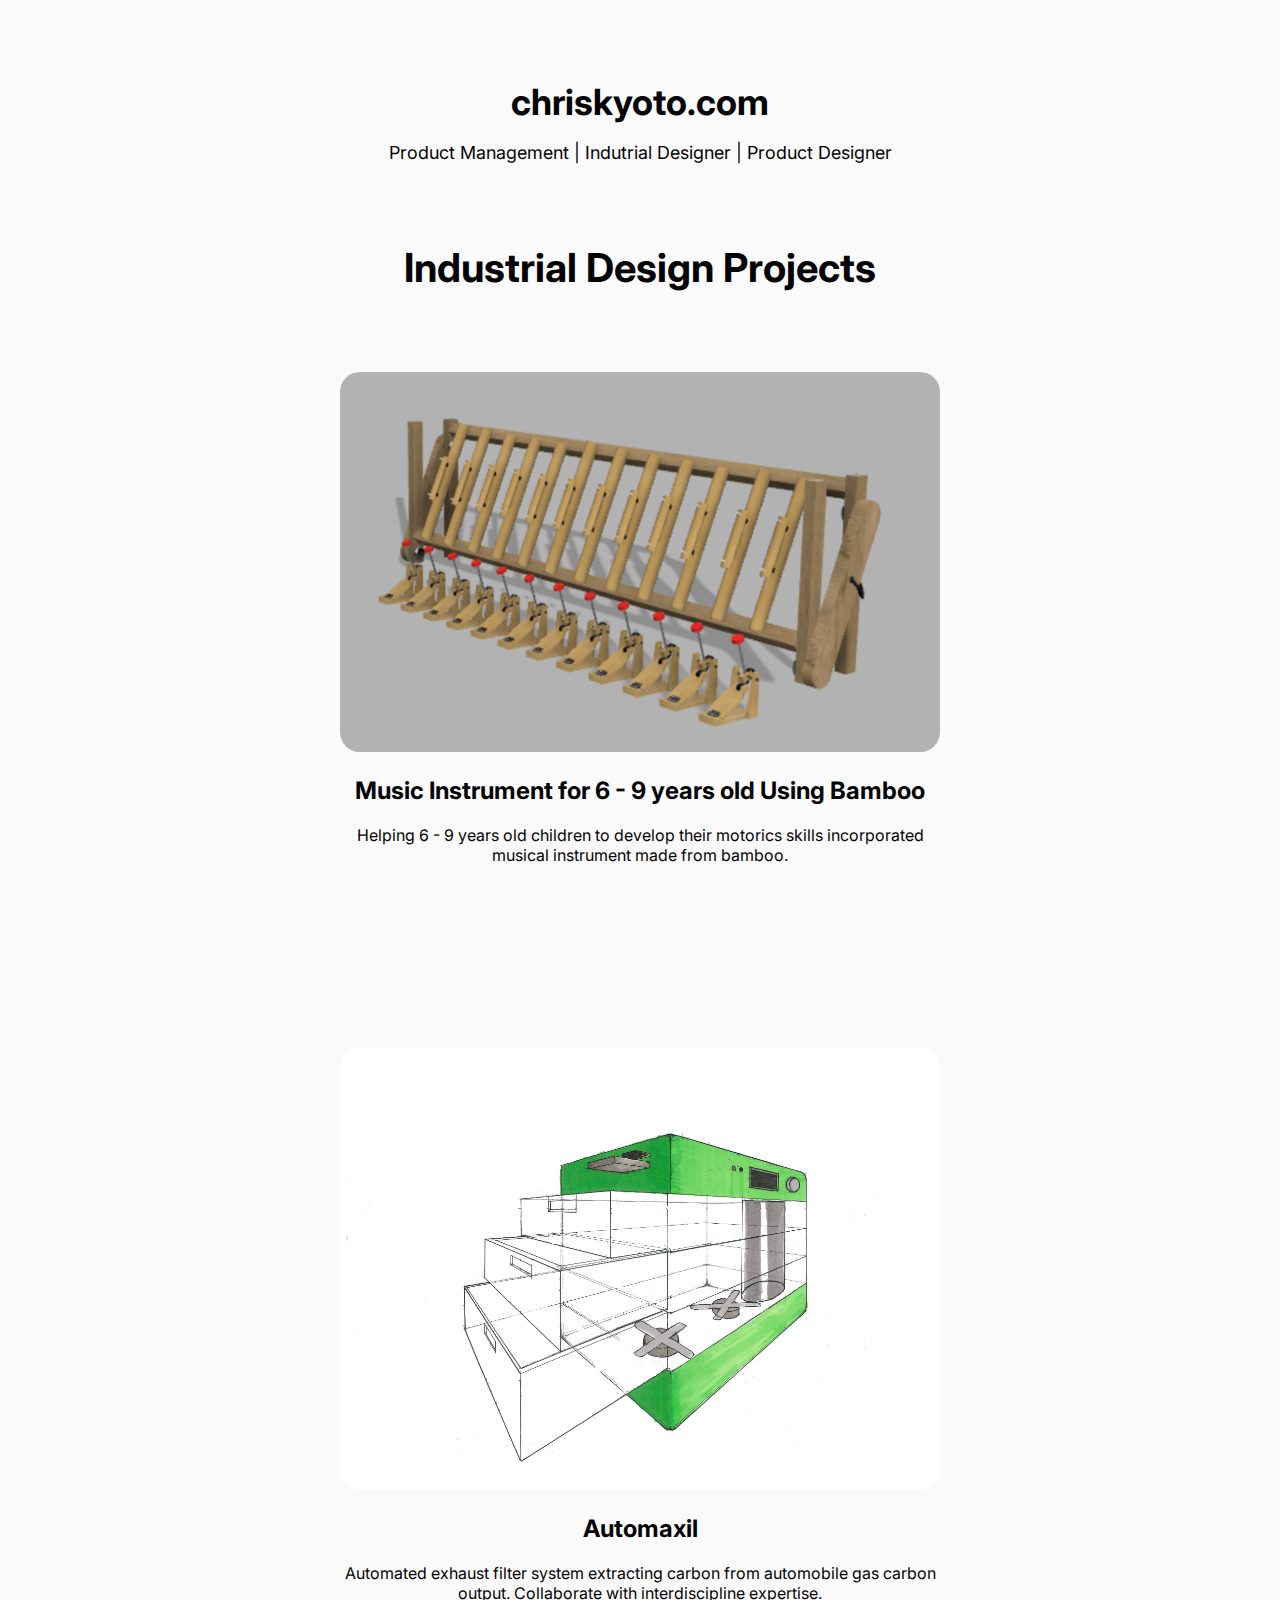
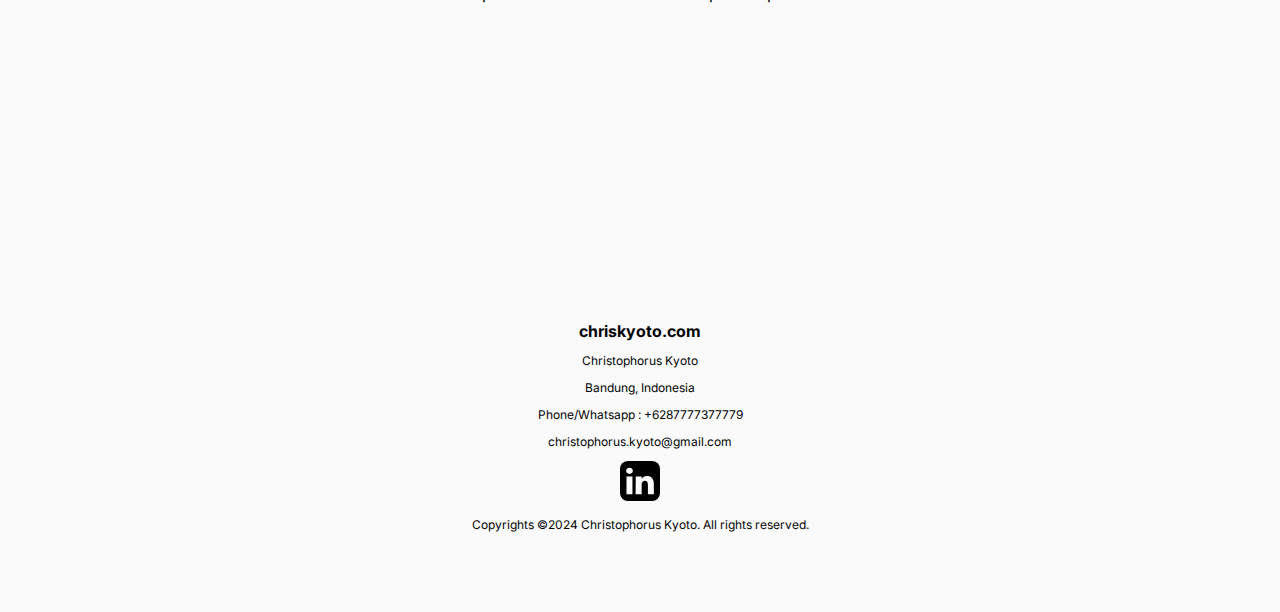
<file: industrialdesign.html>
<!DOCTYPE html>
<html lang="en">
<head>
    <meta charset="UTF-8">
    <meta http-equiv="X-UA-Compatible" content="IE=edge">
    <meta name="viewport" content="width=device-width, initial-scale=1.0">
    <link href="https://fonts.googleapis.com/css2?family=Inter:wght@100;200;300;400;500;600;700;800;900&display=swap" rel="stylesheet">
    <link rel="shortcut icon" type="x-icon" href="img/">
    <link rel="stylesheet" href="portmenu.css">
    <title>chriskyoto.com</title>
</head>
<body>
    <header>
        <a href="index.html">chriskyoto.com</a>
        <p>Product Management | Indutrial Designer | Product Designer</p>
    </header>
    <main>
        <a href="industrialdesign.html" class="anchor">Industrial Design Projects</a>
        <div class="contentDiv">
            <!-- <div class="content">
                <a href="">
                    <img src="" alt="">
                    <h2>Zoo Chess Project</h2>
                </a>
            </div>
            <div class="content">
                <a href="">
                    <img src="" alt="">
                    <h2>Direct Air Capture</h2>
                </a>
            </div> -->
            <div class="content">
                <a href="finalassignment.html">
                    <img src="img/bamboomusicinstrumentcoverphoto.png" alt="">
                    <h2>Music Instrument for 6 - 9 years old Using Bamboo</h2>
                    <p>Helping 6 - 9 years old children to develop their motorics skills incorporated musical instrument made from bamboo.</p>
                </a>
            </div>
            <div class="content">
                <a href="automaxil.html">
                    <img src="img/automaxilalternative design3edited.jpg" alt="">
                    <h2>Automaxil</h2>
                    <p>Automated exhaust filter system extracting carbon from automobile gas carbon output. Collaborate with interdiscipline expertise.</p>
                </a>
            </div>
        </div>
    </main>
    <footer>
        <a href="index.html">chriskyoto.com</a>
        <p>Christophorus Kyoto</p>
        <p>Bandung, Indonesia</p>
        <p>Phone/Whatsapp : +6287777377779</p>
        <p>christophorus.kyoto@gmail.com</p>
        <a href="https://www.linkedin.com/in/chriskyoto/"><img src="img/linkedinicon.svg" class="linkedinIcon" alt=""></a>
        <p>Copyrights ©2024 Christophorus Kyoto. All rights reserved.</p>
    </footer>
</body>
</html>
</file>
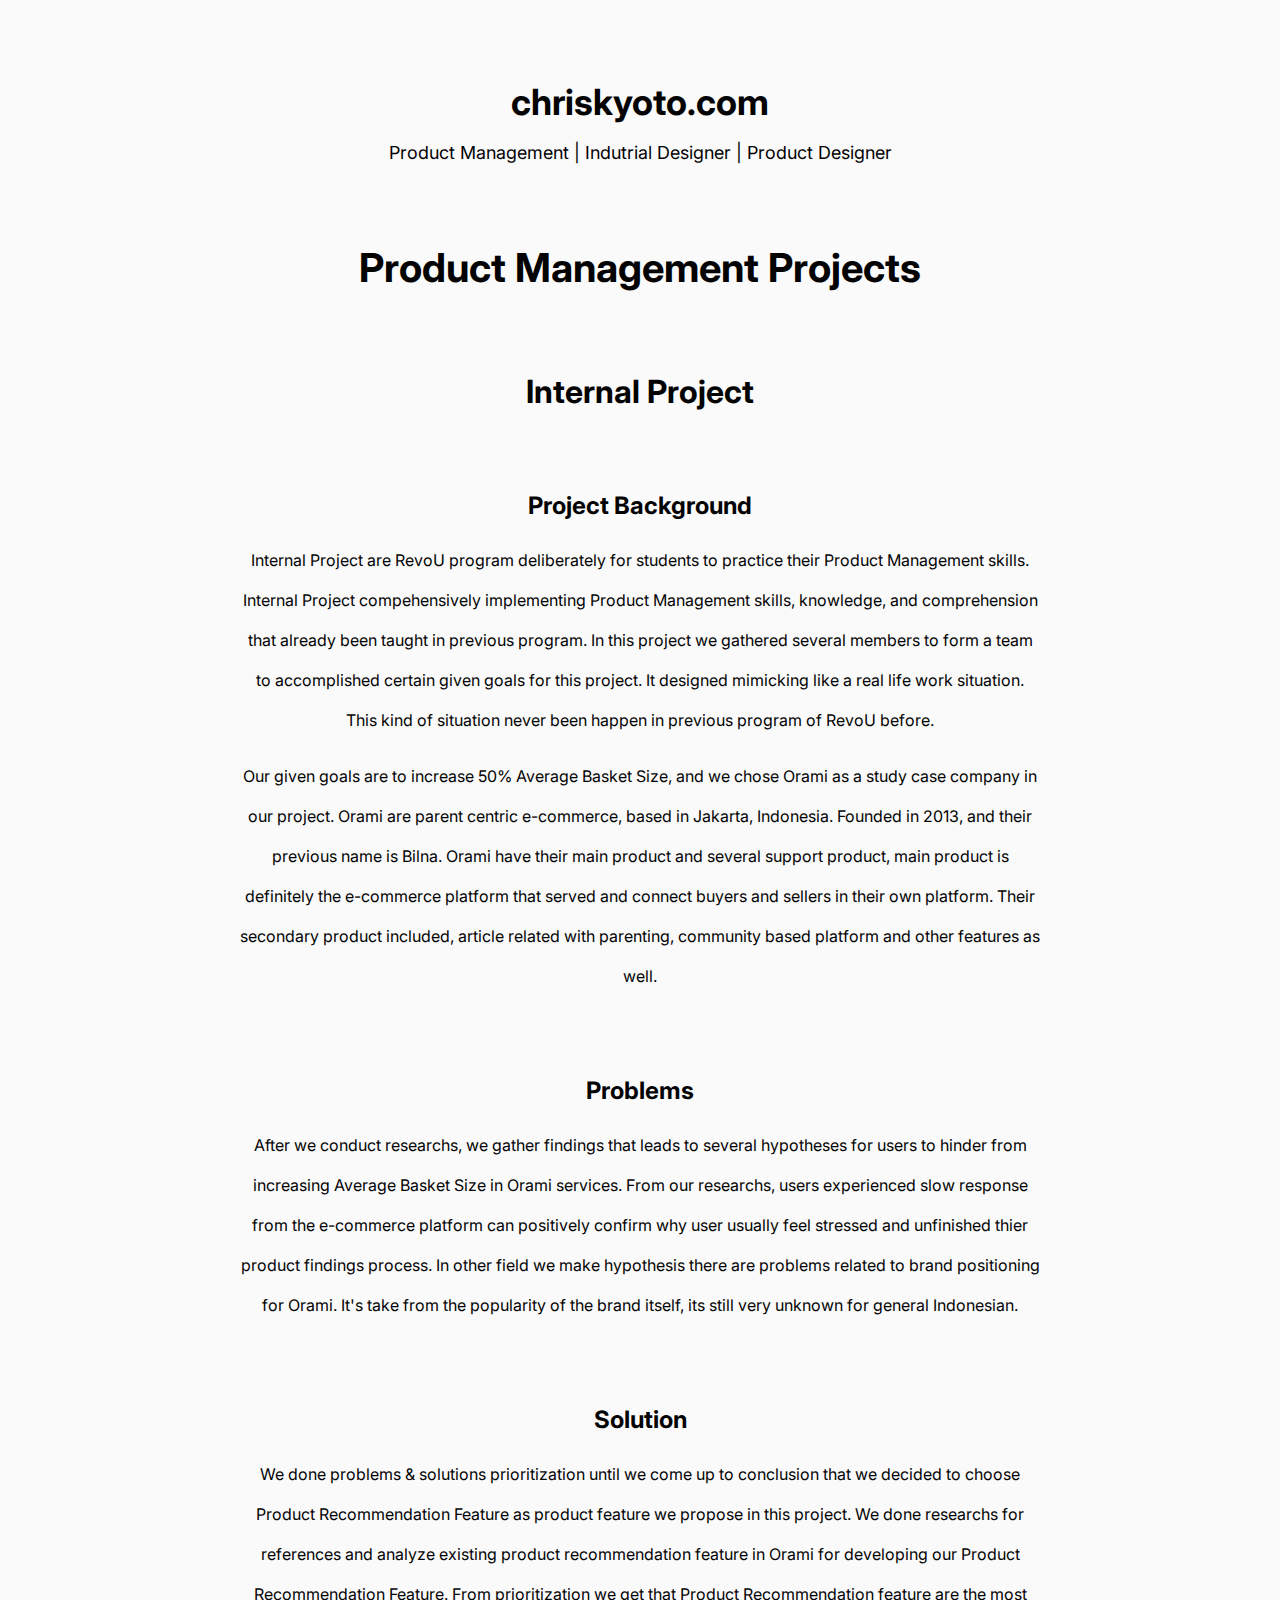
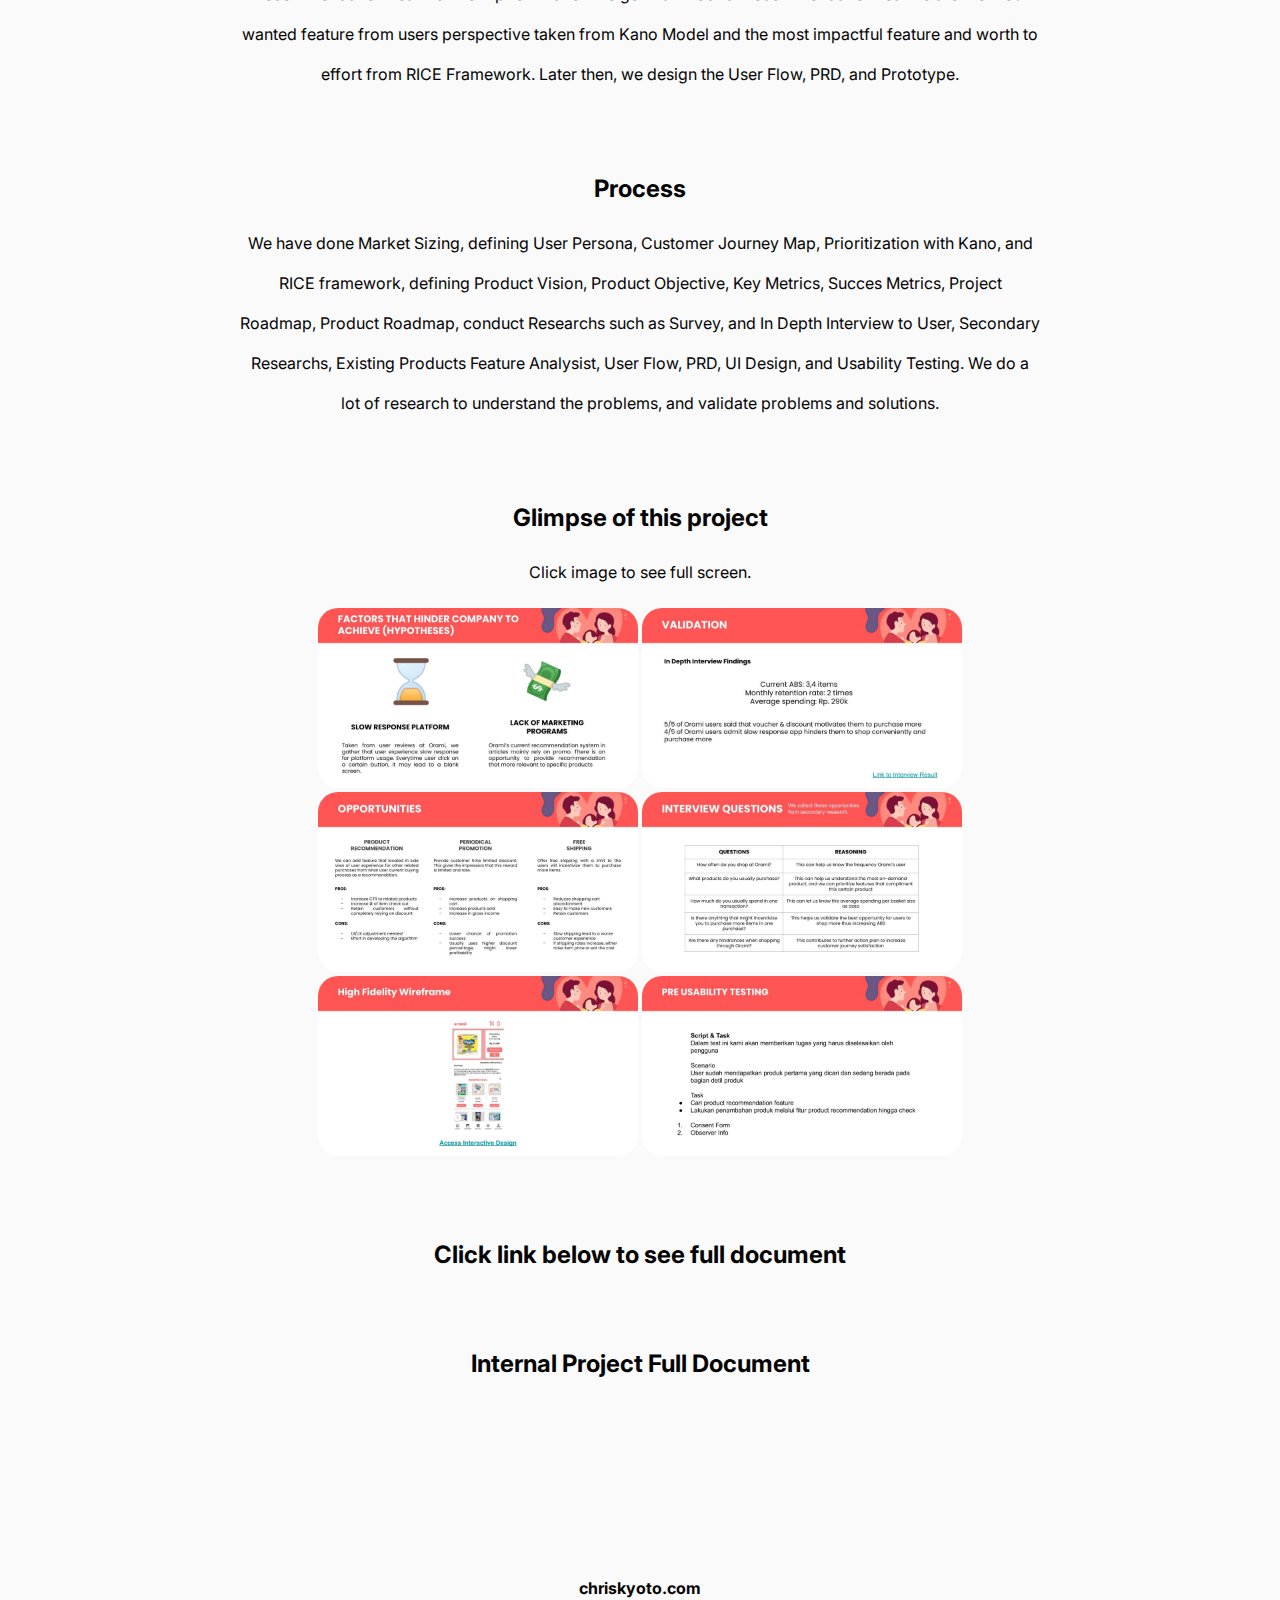
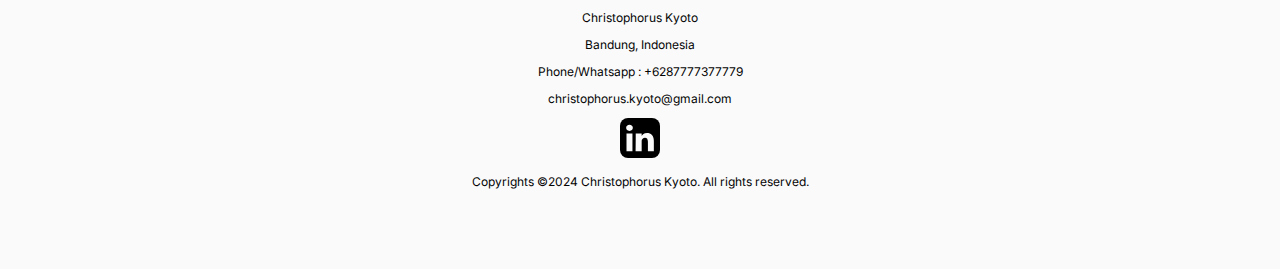
<file: internalproject.html>
<!DOCTYPE html>
<html lang="en">
<head>
    <meta charset="UTF-8">
    <meta http-equiv="X-UA-Compatible" content="IE=edge">
    <meta name="viewport" content="width=device-width, initial-scale=1.0">
    <link href="https://fonts.googleapis.com/css2?family=Inter:wght@100;200;300;400;500;600;700;800;900&display=swap" rel="stylesheet">
    <link rel="shortcut icon" type="x-icon" href="img/">
    <link rel="stylesheet" href="matery.css">
    <title>chriskyoto.com</title>
</head>
<body>
    <header>
        <a href="index.html">chriskyoto.com</a>
        <p>Product Management | Indutrial Designer | Product Designer</p>
    </header>
    <main>
        <section>
            <a href="productmanagement.html" class="anchor">Product Management Projects</a>
            <h1>Internal Project</h1>
        </section>
        <section>
            <h2>Project Background</h2>
            <p>Internal Project are RevoU program deliberately for students to practice their Product Management skills. Internal Project compehensively implementing Product Management skills, knowledge, and comprehension that already been taught in previous program. In this project we gathered several members to form a team to accomplished certain given goals for this project. It designed mimicking like a real life work situation. This kind of situation never been happen in previous program of RevoU before.</p>
            <p>Our given goals are to increase 50% Average Basket Size, and we chose Orami as a study case company in our project. Orami are parent centric e-commerce, based in Jakarta, Indonesia. Founded in 2013, and their previous name is Bilna. Orami have their main product and several support product, main product is definitely the e-commerce platform that served and connect buyers and sellers in their own platform. Their secondary product included, article related with parenting, community based platform and other features as well.</p>
        </section>
        <section>
            <h2>Problems</h2>
            <p>After we conduct researchs, we gather findings that leads to several hypotheses for users to hinder from increasing Average Basket Size in Orami services. From our researchs, users experienced slow response from the e-commerce platform can positively confirm why user usually feel stressed and unfinished thier product findings process. In other field we make hypothesis there are problems related to brand positioning for Orami. It's take from the popularity of the brand itself, its still very unknown for general Indonesian.</p>
        </section>
        <section>
            <h2>Solution</h2>
            <p>We done problems & solutions prioritization until we come up to conclusion that we decided to choose Product Recommendation Feature as product feature we propose in this project. We done researchs for references and analyze existing product recommendation feature in Orami for developing our Product Recommendation Feature. From prioritization we get that Product Recommendation feature are the most wanted feature from users perspective taken from Kano Model and the most impactful feature and worth to effort from RICE Framework. Later then, we design the User Flow, PRD, and Prototype.</p>
        </section>
        <section>
            <h2>Process</h2>
            <p>We have done Market Sizing, defining User Persona, Customer Journey Map, Prioritization with Kano, and RICE framework, defining Product Vision, Product Objective, Key Metrics, Succes Metrics, Project Roadmap, Product Roadmap, conduct Researchs such as Survey, and In Depth Interview to User, Secondary Researchs, Existing Products Feature Analysist, User Flow, PRD, UI Design, and Usability Testing. We do a lot of research to understand the problems, and validate problems and solutions.</p>
        </section>
        <section>
            <h2>Glimpse of this project</h2>
            <p>Click image to see full screen.</p>
            <div class="img">
                <img src="img/oramiinternalproject1.jpg" alt="">
                <img src="img/oramiinternalproject2.jpg" alt="">
                <img src="img/oramiinternalproject3.jpg" alt="">
                <img src="img/oramiinternalproject4.jpg" alt="">
                <img src="img/oramiinternalproject5.jpg" alt="">
                <img src="img/oramiinternalproject6.jpg" alt="">
            </div>
        </section>
        <div class="link">
            <h2>Click link below to see full document</h2>
            <a href="https://docs.google.com/presentation/d/1CGPu5_T9-t_D9lUH7-mfgrSaMZ324jNjiE9AU1ddItE/edit?usp=sharing">Internal Project Full Document</a>
        </div>
    </main>
    <footer>
        <a href="index.html">chriskyoto.com</a>
        <p>Christophorus Kyoto</p>
        <p>Bandung, Indonesia</p>
        <p>Phone/Whatsapp : +6287777377779</p>
        <p>christophorus.kyoto@gmail.com</p>
        <a href="https://www.linkedin.com/in/chriskyoto/"><img src="img/linkedinicon.svg" class="linkedinIcon" alt=""></a>
        <p>Copyrights ©2024 Christophorus Kyoto. All rights reserved.</p>
    </footer>
</body>
</html>
</file>
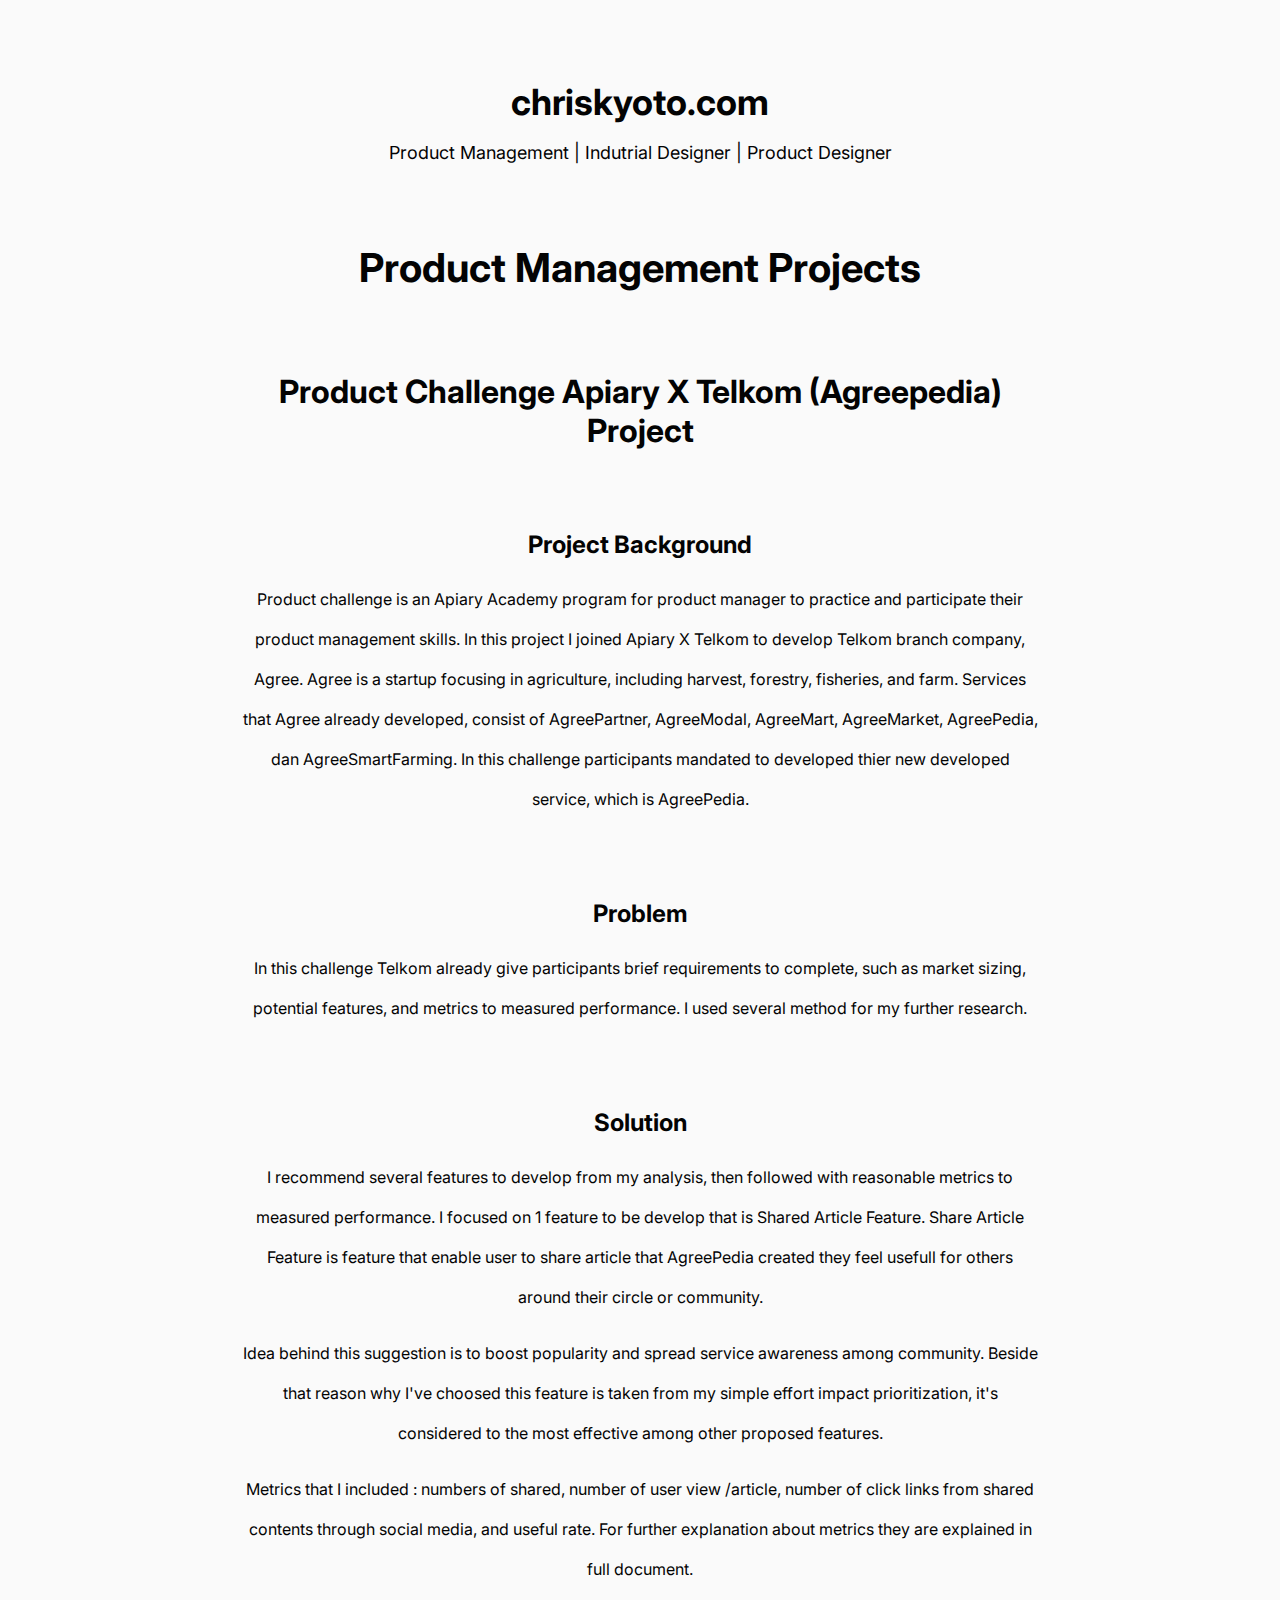
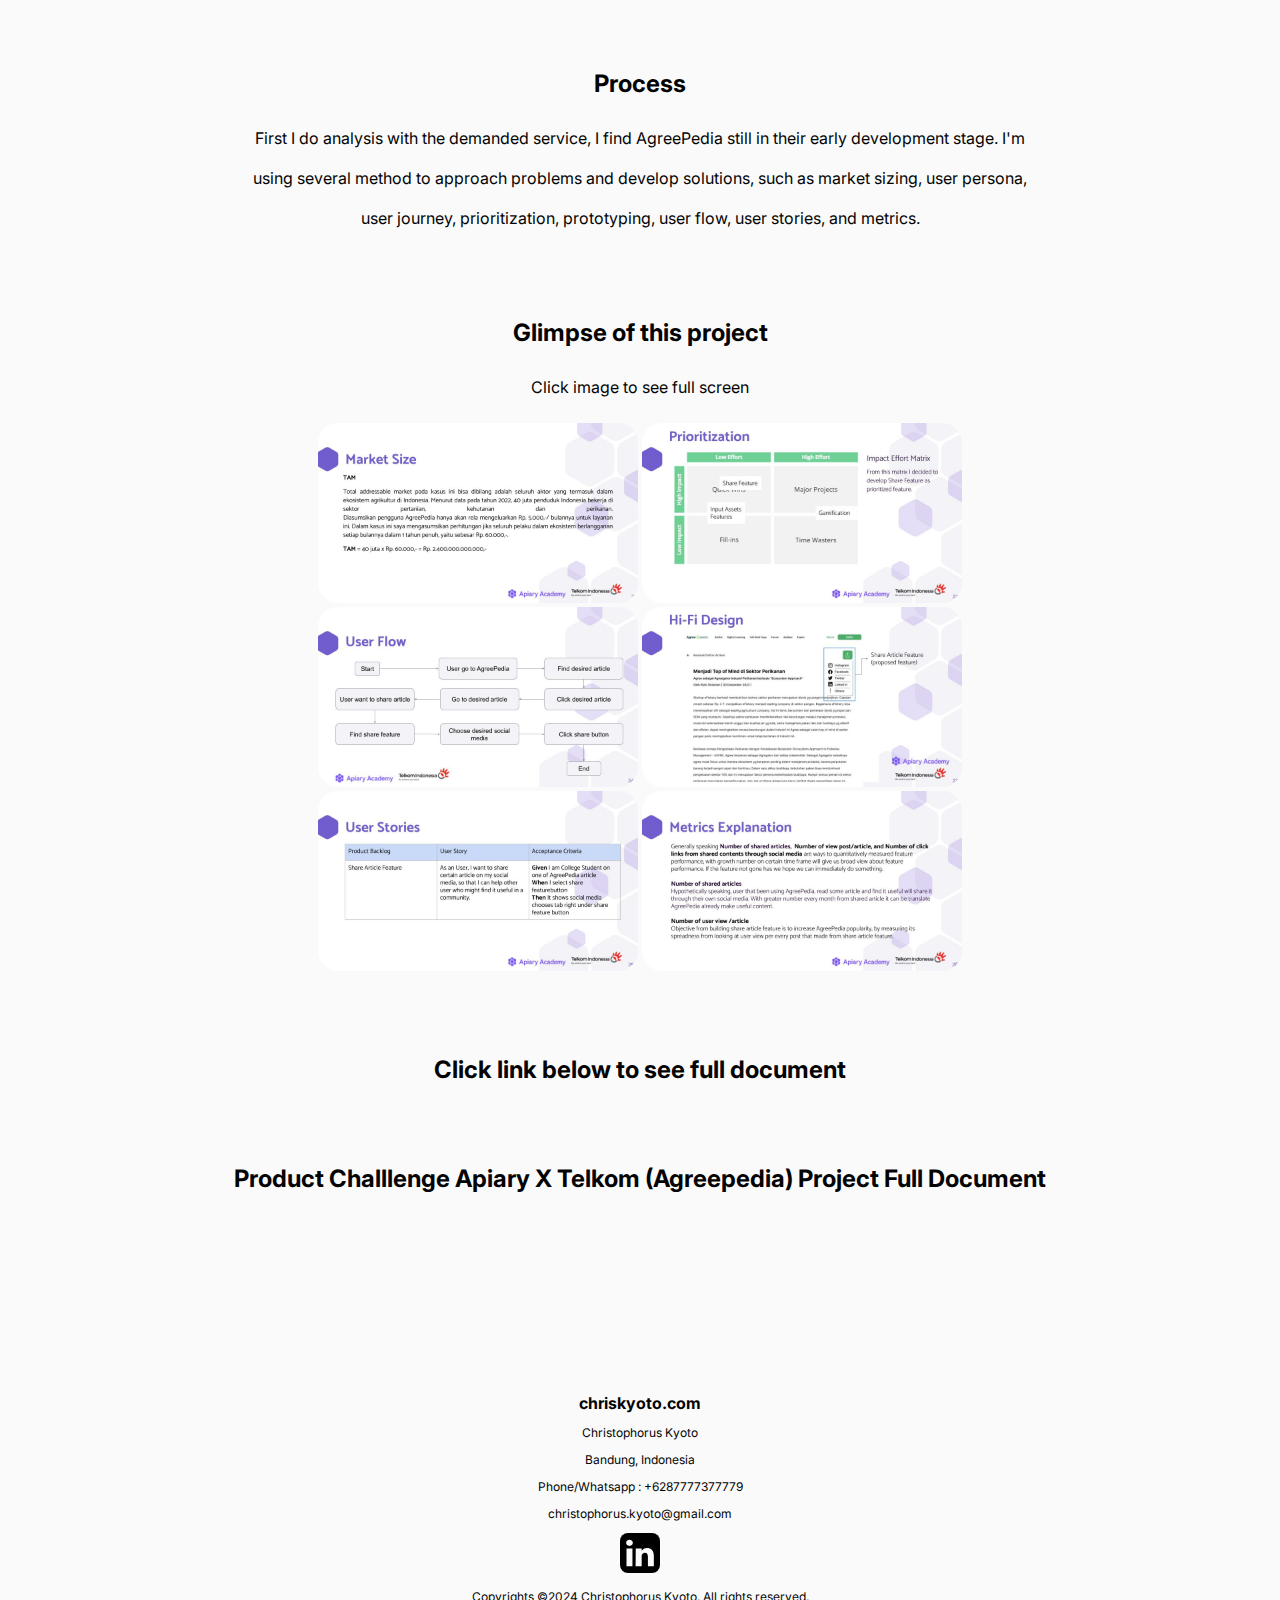
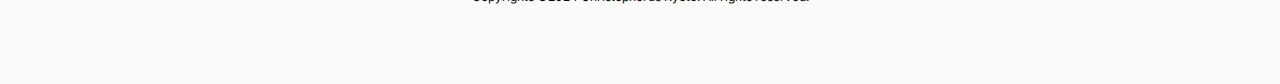
<file: productchallengapiary.html>
<!DOCTYPE html>
<html lang="en">
<head>
    <meta charset="UTF-8">
    <meta http-equiv="X-UA-Compatible" content="IE=edge">
    <meta name="viewport" content="width=device-width, initial-scale=1.0">
    <link href="https://fonts.googleapis.com/css2?family=Inter:wght@100;200;300;400;500;600;700;800;900&display=swap" rel="stylesheet">
    <link rel="shortcut icon" type="x-icon" href="img/">
    <link rel="stylesheet" href="matery.css">
    <title>chriskyoto.com</title>
</head>
<body>
    <header>
        <a href="index.html">chriskyoto.com</a>
        <p>Product Management | Indutrial Designer | Product Designer</p>
    </header>
    <main>
        <section>
            <a href="productmanagement.html" class="anchor">Product Management Projects</a>
            <h1>Product Challenge Apiary X Telkom (Agreepedia) Project</h1>
        </section>
        <section>
            <h2>Project Background</h2>
            <p>Product challenge is an Apiary Academy program for product manager to practice and participate their product management skills. In this project I joined Apiary X Telkom to develop Telkom branch company, Agree. Agree is a startup focusing in agriculture, including harvest, forestry, fisheries, and farm. Services that Agree already developed, consist of AgreePartner, AgreeModal, AgreeMart, AgreeMarket, AgreePedia, dan AgreeSmartFarming. In this challenge participants mandated to developed thier new developed service, which is AgreePedia.</p>
        </section>
        <section>
            <h2>Problem</h2>
            <p>In this challenge Telkom already give participants brief requirements to complete, such as market sizing, potential features, and metrics to measured performance. I used several method for my further research.</p>
        </section>
        <section>
            <h2>Solution</h2>
            <p>I recommend several features to develop from my analysis, then followed with reasonable metrics to measured performance. I focused on 1 feature to be develop that is Shared Article Feature. Share Article Feature is feature that enable user to share article that AgreePedia created they feel usefull for others around their circle or community.</p>
            <p>Idea behind this suggestion is to boost popularity and spread service awareness among community. Beside that reason why I've choosed this feature is taken from my simple effort impact prioritization, it's considered to the most effective among other proposed features.</p>
            <p>Metrics that I included : numbers of shared, number of user view /article, number of click links from shared contents through social media, and useful rate. For further explanation about metrics they are explained in full document.</p>
        </section>
        <section>
            <h2>Process</h2>
            <p>First I do analysis with the demanded service, I find AgreePedia still in their early development stage. I'm using several method to approach problems and develop solutions, such as market sizing, user persona, user journey, prioritization, prototyping, user flow, user stories, and metrics.
            </p>
        </section>
        <section>
            <h2>Glimpse of this project</h2>
            <p>Click image to see full screen</p>
            <div class="img">
                <img src="img/apiaryproductchallengetelkom.jpg" alt="">
                <img src="img/apiaryproductchallengetelkom2.jpg" alt="">
                <img src="img/apiaryproductchallengetelkom3.jpg" alt="">
                <img src="img/apiaryproductchallengetelkom4.jpg" alt="">
                <img src="img/apiaryproductchallengetelkom5.jpg" alt="">
                <img src="img/apiaryproductchallengetelkom6.jpg" alt="">
            </div>
        </section>
        <div class="link">
            <h2>Click link below to see full document</h2>
            <a href="https://docs.google.com/presentation/d/1tNrG6L5PrgmCT4cXIxCdb8H1DQq7tgn6xyKcmw3191s/edit?usp=sharing" class="pmlink">Product Challlenge Apiary X Telkom (Agreepedia) Project Full Document</a>
        </div>
    </main>
    <footer>
        <a href="index.html">chriskyoto.com</a>
        <p>Christophorus Kyoto</p>
        <p>Bandung, Indonesia</p>
        <p>Phone/Whatsapp : +6287777377779</p>
        <p>christophorus.kyoto@gmail.com</p>
        <a href="https://www.linkedin.com/in/chriskyoto/"><img src="img/linkedinicon.svg" class="linkedinIcon" alt=""></a>
        <p>Copyrights ©2024 Christophorus Kyoto. All rights reserved.</p>
    </footer>
</body>
</html>
</file>
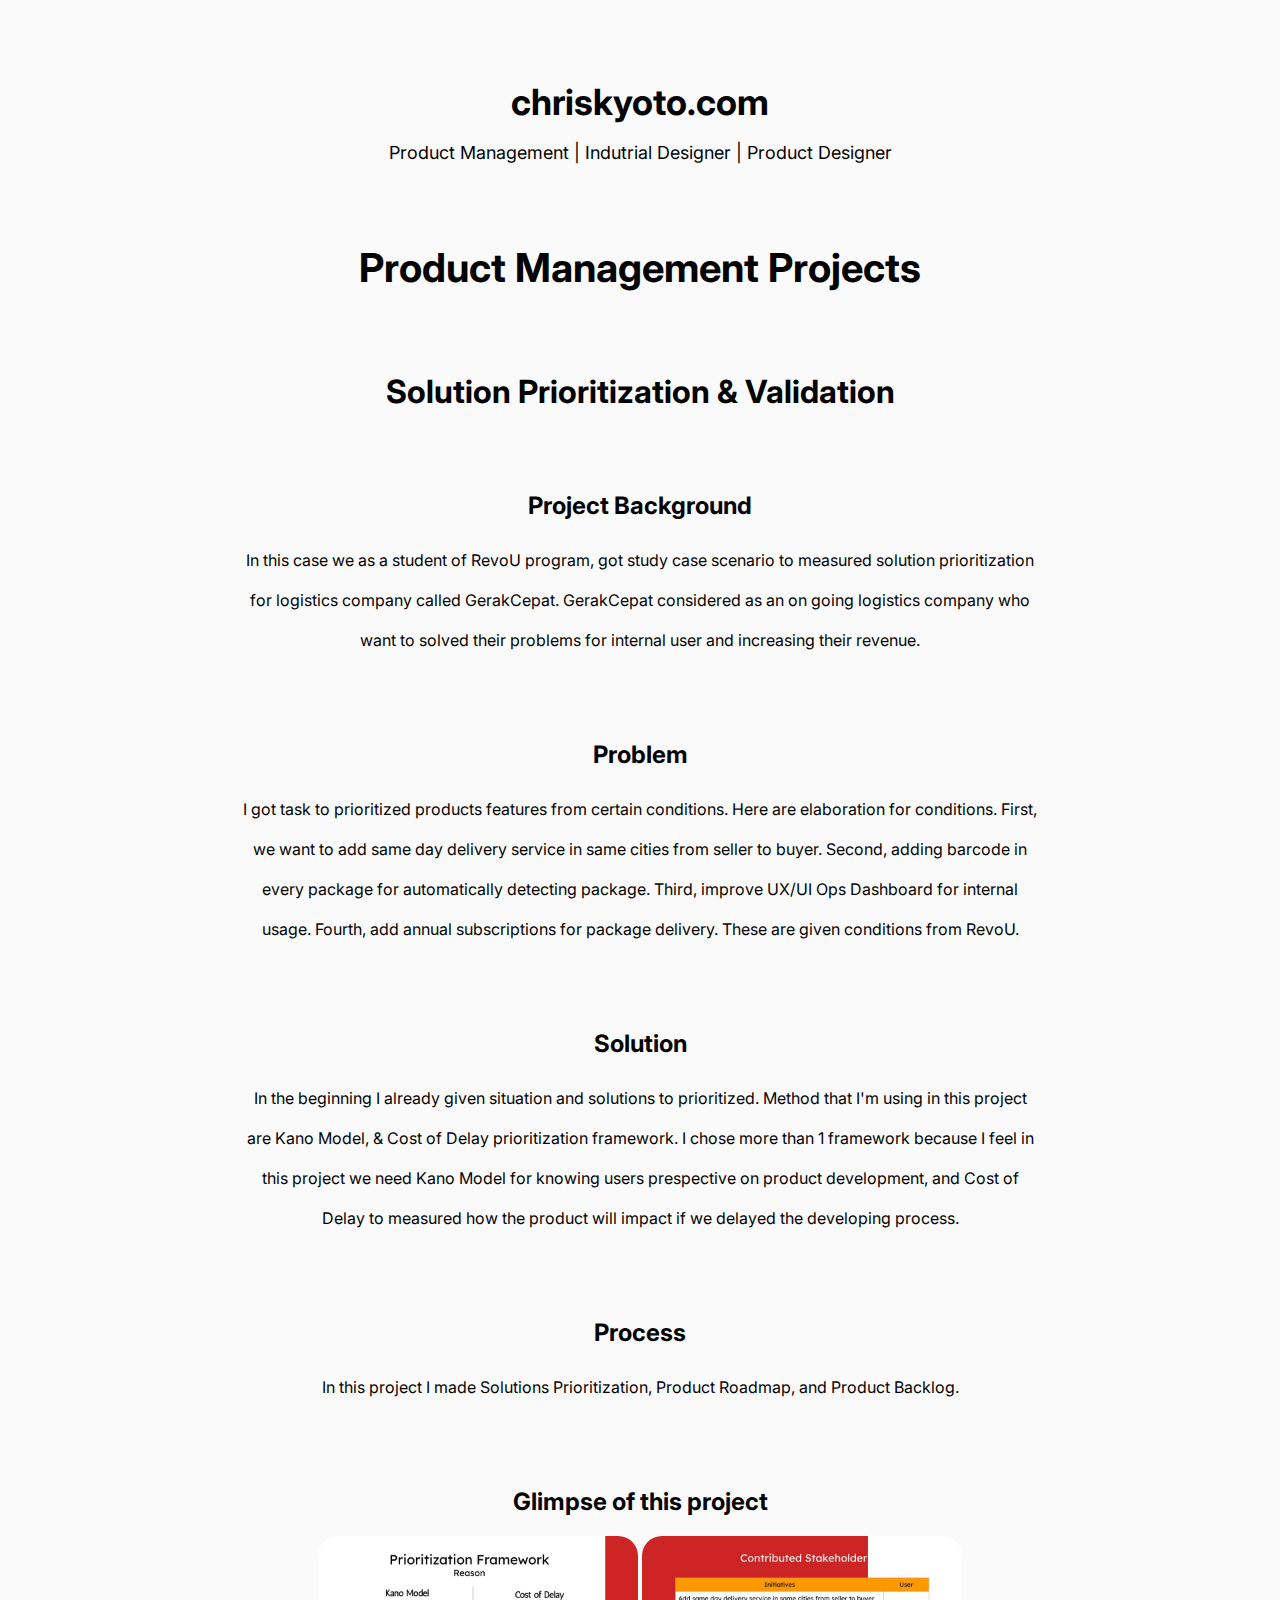
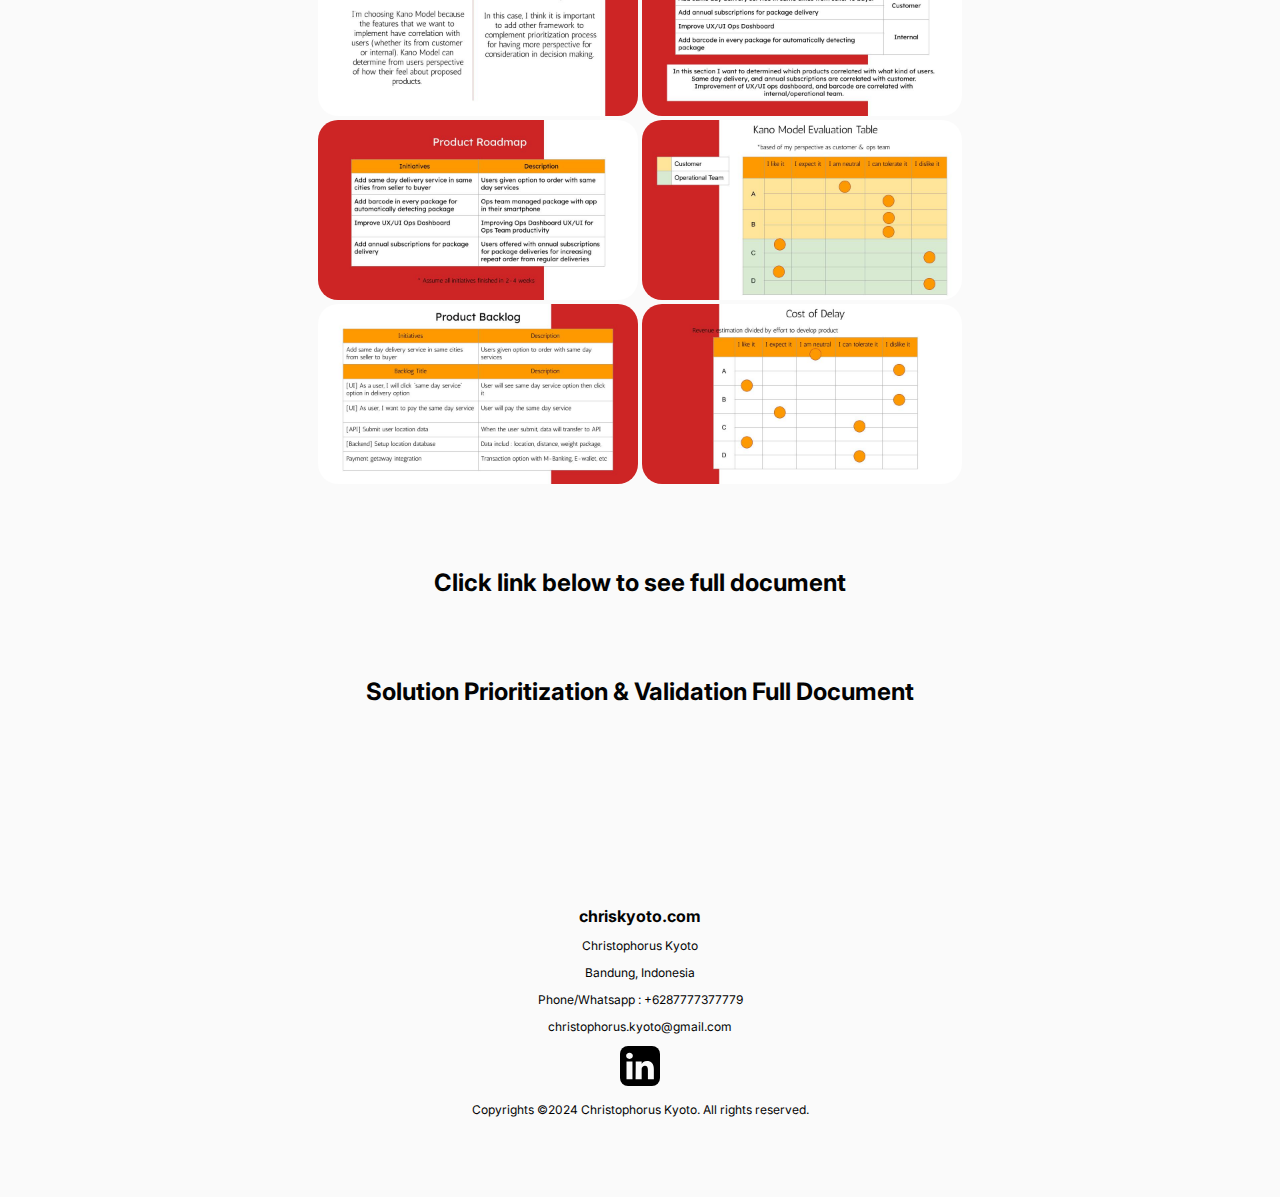
<file: solprio&val.html>
<!DOCTYPE html>
<html lang="en">
<head>
    <meta charset="UTF-8">
    <meta http-equiv="X-UA-Compatible" content="IE=edge">
    <meta name="viewport" content="width=device-width, initial-scale=1.0">
    <link href="https://fonts.googleapis.com/css2?family=Inter:wght@100;200;300;400;500;600;700;800;900&display=swap" rel="stylesheet">
    <link rel="shortcut icon" type="x-icon" href="img/">
    <link rel="stylesheet" href="matery.css">
    <title>chriskyoto.com</title>
</head>
<body>
    <header>
        <a href="index.html">chriskyoto.com</a>
        <p>Product Management | Indutrial Designer | Product Designer</p>
    </header>
    <main>
        <section>
            <a href="productmanagement.html" class="anchor">Product Management Projects</a>
            <h1>Solution Prioritization & Validation</h1>
        </section>
        <section>
            <h2>Project Background</h2>
            <p>In this case we as a student of RevoU program, got study case scenario to measured solution prioritization for logistics company called GerakCepat. GerakCepat considered as an on going logistics company who want to solved their problems for internal user and increasing their revenue. </p>
        </section>
        <section>
            <h2>Problem</h2>
            <p>I got task to prioritized products features from certain conditions. Here are elaboration for conditions. First, we want to add same day delivery service in same cities from seller to buyer. Second, adding barcode in every package for automatically detecting package. Third, improve UX/UI Ops Dashboard for internal usage. Fourth, add annual subscriptions for package delivery. These are given conditions from RevoU.</p>
        </section>
        <section>
            <h2>Solution</h2>
            <p>In the beginning I already given situation and solutions to prioritized. Method that I'm using in this project are Kano Model, & Cost of Delay prioritization framework. I chose more than 1 framework because I feel in this project we need Kano Model for knowing users prespective on product development, and Cost of Delay to measured how the product will impact if we delayed the developing process.  </p>
        </section>
        <section>
            <h2>Process</h2>
            <p>In this project I made Solutions Prioritization, Product Roadmap, and Product Backlog.</p>
        </section>
        <section>
            <h2>Glimpse of this project</h2>
            <div>
                <img src="img/solvol.jpg" alt="">
                <img src="img/solvol2.jpg" alt="">
                <img src="img/solvol3.jpg" alt="">
                <img src="img/solvol4.jpg" alt="">
                <img src="img/solvol5.jpg" alt="">
                <img src="img/solvol6.jpg" alt="">
            </div>
        </section>
        <div class="link">
            <h2>Click link below to see full document</h2>
            <a href="https://docs.google.com/presentation/d/1IbYAg6pQ48knDwU1fhZYGHRyxdXrKA5u_YkzWl7hfaw/edit?usp=sharing">Solution Prioritization & Validation Full Document</a>
        </div>
    </main>
    <footer>
        <a href="index.html">chriskyoto.com</a>
        <p>Christophorus Kyoto</p>
        <p>Bandung, Indonesia</p>
        <p>Phone/Whatsapp : +6287777377779</p>
        <p>christophorus.kyoto@gmail.com</p>
        <a href="https://www.linkedin.com/in/chriskyoto/"><img src="img/linkedinicon.svg" class="linkedinIcon" alt=""></a>
        <p>Copyrights ©2024 Christophorus Kyoto. All rights reserved.</p>
    </footer>
</body>
</html>
</file>
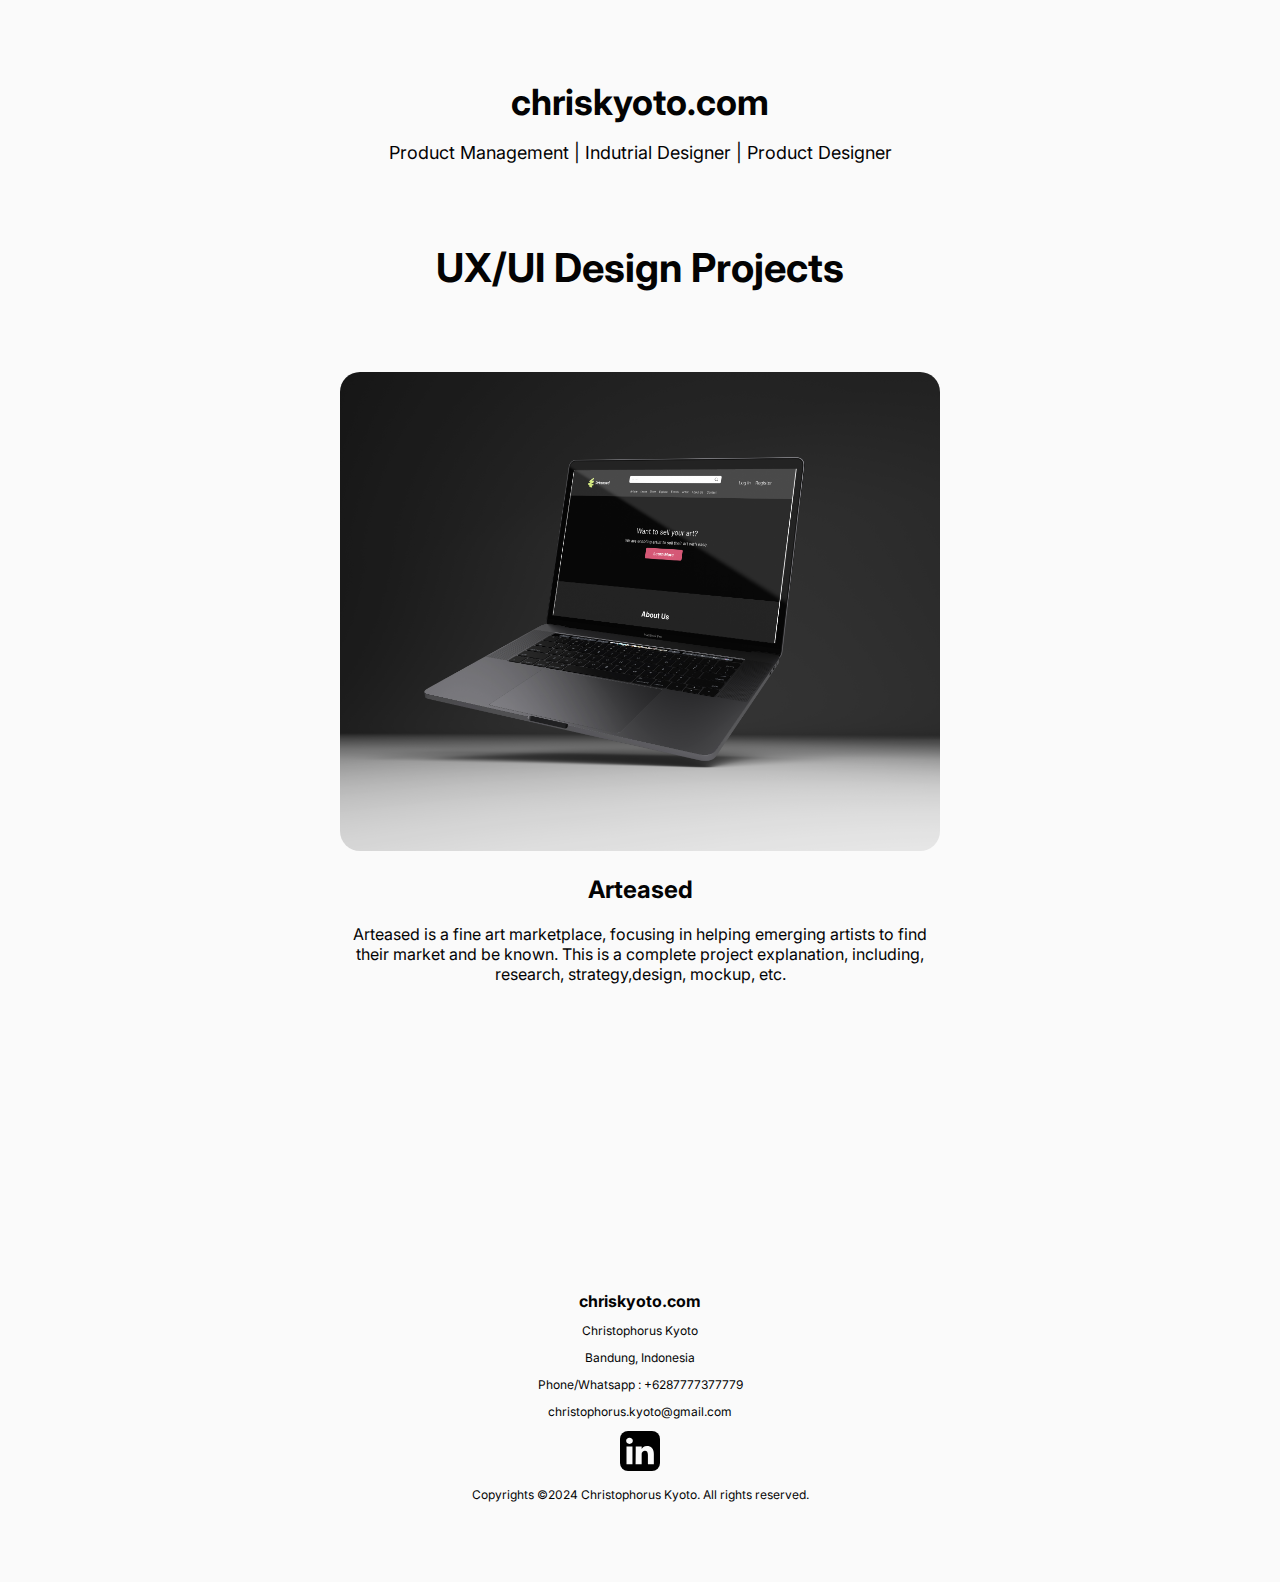
<file: uxui.html>
<!DOCTYPE html>
<html lang="en">
<head>
    <meta charset="UTF-8">
    <meta http-equiv="X-UA-Compatible" content="IE=edge">
    <meta name="viewport" content="width=device-width, initial-scale=1.0">
    <link href="https://fonts.googleapis.com/css2?family=Inter:wght@100;200;300;400;500;600;700;800;900&display=swap" rel="stylesheet">
    <link rel="shortcut icon" type="x-icon" href="img/">
    <link rel="stylesheet" href="portmenu.css">
    <title>chriskyoto.com</title>
</head>
<body>
    <header>
        <a href="index.html">chriskyoto.com</a>
        <p>Product Management | Indutrial Designer | Product Designer</p>
    </header>
    <main>
        <a href="uxui.html" class="anchor">UX/UI Design Projects</a>
        <div class="contentDiv">
            <div class="content">
                <a href="arteaseduxui.html">
                    <img src="img/arteased3:4mockup.jpg" alt="">
                    <h2>Arteased</h2>
                    <p>Arteased is a fine art marketplace, focusing in helping emerging artists to find their market and be known. This is a complete project explanation, including, research, strategy,design, mockup, etc.</p>
                </a>
            </div>
            <!-- <div class="content">
                <a href="">
                    <img src="" alt="">
                    <h2>Fitness App Design</h2>
                </a>
            </div>
            <div class="content">
                <a href="">
                    <img src="" alt="">
                    <h2></h2>
                    <p></p>
                </a>
            </div> -->
        </div>
    </main>
    <footer>
        <a href="index.html">chriskyoto.com</a>
        <p>Christophorus Kyoto</p>
        <p>Bandung, Indonesia</p>
        <p>Phone/Whatsapp : +6287777377779</p>
        <p>christophorus.kyoto@gmail.com</p>
        <a href="https://www.linkedin.com/in/chriskyoto/"><img src="img/linkedinicon.svg" class="linkedinIcon" alt=""></a>
        <p>Copyrights ©2024 Christophorus Kyoto. All rights reserved.</p>
    </footer>
</body>
</html>
</file>
<file: indexstyle.css>
html{
    scroll-behavior: smooth;
}

*{
    color: #030303;
}

body{
    font-family: "inter";
    margin: 80px;
}

header{
    margin-bottom: 200px;
    text-align: center;
}

a{
    transition: 0.5s;
}

a:hover{
    color: blueviolet;
}

header p{
    font-size: 18px;
}

header a{
    font-size: 36px;
    font-weight: bold;
    text-decoration: none;
}

article{
    font-size: 36px;
    margin-bottom: 400px;
    text-align: center;
}

article a{
    font-weight: bold;
}

nav{
    display: flex;
    gap: 80px;
    justify-content: center;
    margin-bottom: 400px;
}

nav a{
    font-size: 52px;
}

main{
    margin-bottom: 400px;
}

main a{
    display: block;
    font-size: 90px;
    font-weight: bold;
    margin-bottom: 80px;
    text-decoration: none;
    transition: 0.5s;
}

main a:hover{
    font-size: 120px;
}

.article img{
    height: 400px;
    width: 520px;
}

.tools{
    text-align: center;
}

.tools h1{
    font-size: 90px;
}

.tools p{
    font-size: 16px;
}

.toolsIcon{
    align-items: center;
    display: flex;
    justify-content: center;
}

.tools img{
    height: 100%;
    margin: 20px;
    width: 120px;
}

input{
    height: 24px;
    width: 320px;
}

footer{
    margin-top: 200px;
    text-align: center;
}

footer a{
    color: #030303;
    font-weight: bold;
    text-decoration: none;
}

footer p{
    font-size: 12px;
}

.linkedinIcon{
    border-radius: 8px;
    height: 40px;
    width: 40px;
}
</file>
<file: matery.css>
*{
    background-color: #fafafa;
    color: #030303;
}

body{
    font-family: "inter";
    margin: 80px;
    text-align: center;
}

a{
    font-weight: bold;
    text-decoration: none;
}

/* header start */

header{
    margin-bottom: 80px;
    text-align: center;
}

a:hover{
    color: blueviolet;
}

header a{
    font-size: 36px;
    font-weight: bold;
    text-decoration: none;
}

header p{
    font-size: 18px;
}

/* header end */

.anchor{
    font-size: 40px;
}

h1{
    margin-top: 80px;
}

/* section start */

section{
    margin: 80px auto;
    width: 800px;
}

section h2{
    font-size: 24px;
}

section p {
    font-size: 16px;
    line-height: 40px;
}

.pmlink{
    font-size: 24px;
}

img{
    border-radius: 20px;
    height: 100%;
    width: 320px;
}

/* section end */

/* link start */

.link h2{
    font-size: 24px;
    margin-bottom: 80px;
}

.link a{
    display: block;
    font-size: 24px;
    margin-bottom: 80px;
}

/* link end */

/* footer start */

footer{
    margin-top: 200px;
    text-align: center;
}

footer a{
    font-weight: bold;
    text-decoration: none;
}

footer p{
    font-size: 12px;
}

.linkedinIcon{
    border-radius: 8px;
    height: 40px;
    width: 40px;
}

/* footer end */
</file>
<file: portmenu.css>
*{
    background-color: #fafafa;
    color: #030303;
}

body{
    color: #030303;
    font-family: "inter";
    margin: 80px;
}

header{
    margin-bottom: 80px;
    text-align: center;
}

a:hover{
    color: blueviolet;
}

header a{
    font-size: 36px;
    font-weight: bold;
    text-decoration: none;
}

header p{
    font-size: 18px;
}

main{
    text-align: center;
}

.anchor{
    font-size: 40px;
    font-weight: bold;
}

.contentDiv{
    display: flex;
    gap: 80px;
    justify-content: center;
    margin-top: 80px;
    flex-wrap: wrap;
}

main h1:nth-child(1){
    margin-bottom: 120px;
    text-align: center;
}

main div{
    margin-bottom: 120px;
}

a{
    text-decoration: none;
}

img{
    border-radius: 20px;
    height: 80%;
    width: 600px;
}

h1{
    font-size: 24px;
}

.content{
    width: 600px;
}

footer{
    margin-top: 200px;
    text-align: center;
}

footer a{
    font-weight: bold;
    text-decoration: none;
}

footer p{
    font-size: 12px;
}

.linkedinIcon{
    border-radius: 8px;
    height: 40px;
    width: 40px;
}

@media only screen and (mind-width: 420px){

}
</file>
